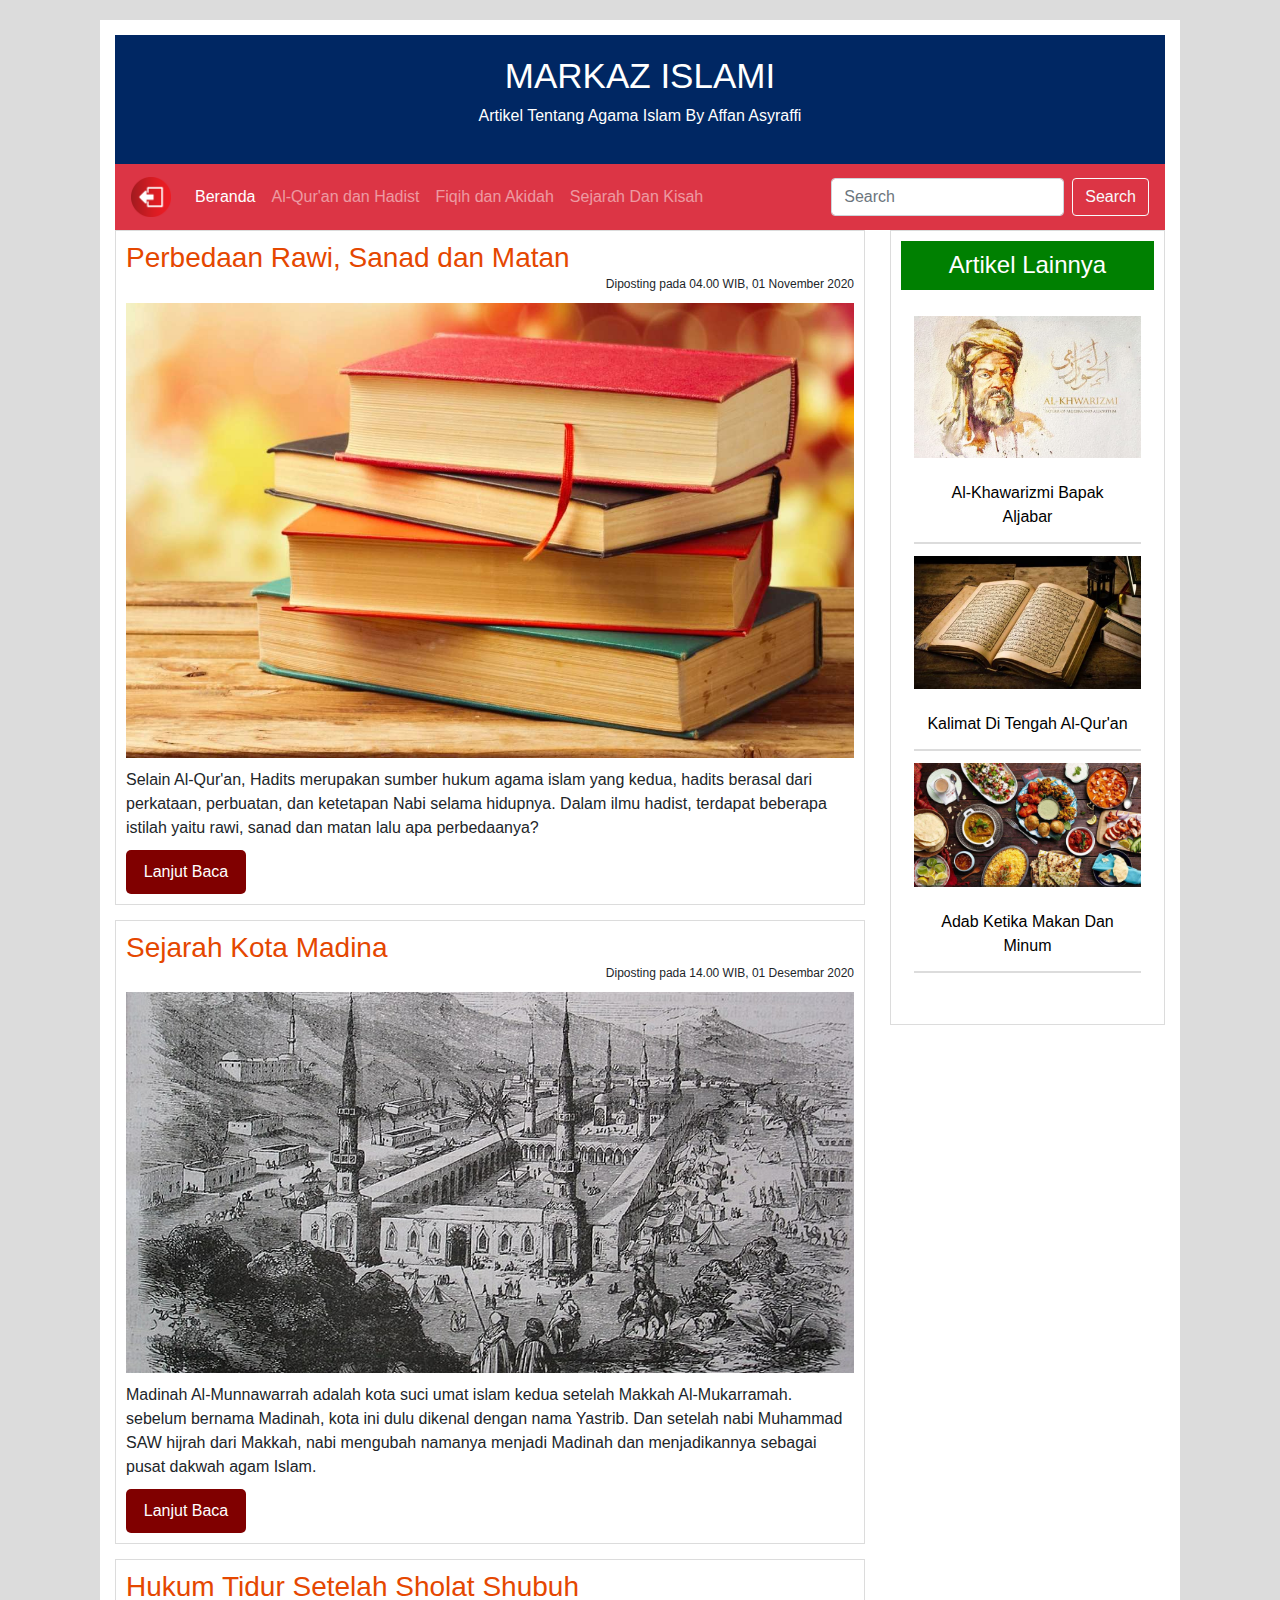
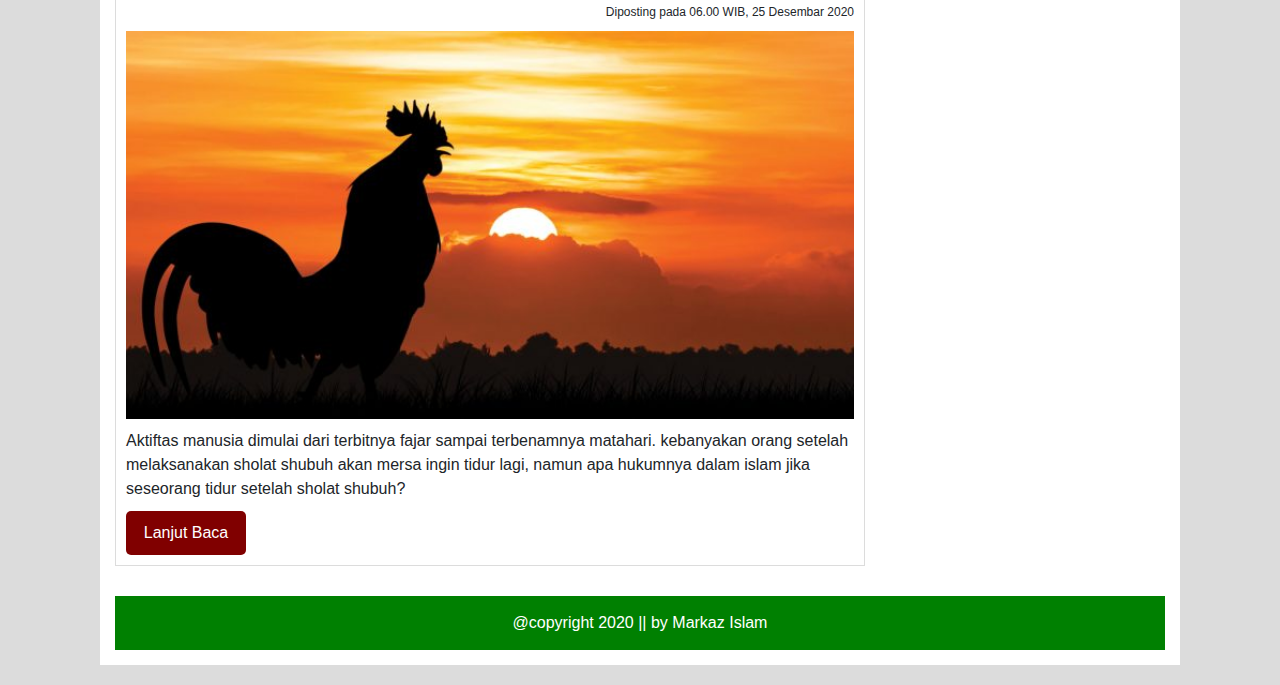
<file: index.html>
<!DOCTYPE html>
<html lang="en">
<head>
  <meta charset="utf-8">
  <meta name="viewport" content="width=device-width, initial-scale=1">
  <link rel="stylesheet" href="https://maxcdn.bootstrapcdn.com/bootstrap/4.5.2/css/bootstrap.min.css">
  <link rel="stylesheet" href="CSS/style.css">
  <script src="https://ajax.googleapis.com/ajax/libs/jquery/3.5.1/jquery.min.js"></script>
  <script src="https://cdnjs.cloudflare.com/ajax/libs/popper.js/1.16.0/umd/popper.min.js"></script>
  <script src="https://maxcdn.bootstrapcdn.com/bootstrap/4.5.2/js/bootstrap.min.js"></script>
    
	<title>Markaz Islami - Affan Asyraffi</title>

</head>
	<div class = "main-page">

		<header>
			<h2>MARKAZ ISLAMI</h2>
			<p>Artikel Tentang Agama Islam By Affan Asyraffi</p>
		</header>	

		<nav class="navbar navbar-expand-sm bg-danger navbar-dark">
  <a class="navbar-brand" href="#">
    <img src="Gambar/logout.png" alt="Logout" style="width:40px;">
	</a>
 
  <div class="collapse navbar-collapse" id="navbarTogglerDemo02">
    <ul class="navbar-nav mr-auto mt-2 mt-lg-0">
      <li class="nav-item active">
        <a class="nav-link" href="index.html">Beranda</a>
      </li>
      <li class="nav-item">
        <a class="nav-link" href="index2.html">Al-Qur'an dan Hadist</a>
      </li>
      <li class="nav-item">
        <a class="nav-link" href="index3.html">Fiqih dan Akidah</a>
      </li>
	  <li class="nav-item">
        <a class="nav-link" href="index4.html">Sejarah Dan Kisah</a>
      </li>
    </ul>
    <form class="form-inline my-2 my-lg-0">
      <input class="form-control mr-sm-2" type="search" placeholder="Search">
      <button class="btn btn-outline-light my-2 my-sm-0" type="submit">Search</button>
    </form>
  </div>
</nav>	
	
        <div class="menu-tengah">
            <div class="kotak">
                <h3>Perbedaan Rawi, Sanad dan Matan</h3>
                <span class="tanggal-posting">
                    Diposting pada 04.00 WIB, 01 November 2020
                </span>
 
                <img src="Gambar/hadist.jpeg" alt="hadist">
 
                <p>
                    Selain Al-Qur'an, Hadits merupakan sumber hukum agama islam yang kedua, hadits berasal dari perkataan, perbuatan, dan ketetapan Nabi selama hidupnya. Dalam ilmu hadist, terdapat beberapa istilah yaitu rawi, sanad dan matan lalu apa perbedaanya? 
                </p>
                <a class="tombol tombol-lengkap" href="artikel6.html">Lanjut Baca</a>
            </div>
			
			<div class="kotak">
                <h3>Sejarah Kota Madina</h3>
                <span class="tanggal-posting">
                    Diposting pada 14.00 WIB, 01 Desembar 2020
                </span>
 
                <img src="Gambar/madinah.jpeg" alt="madinah">
 
                <p>
                    Madinah Al-Munnawarrah adalah kota suci umat islam kedua setelah Makkah Al-Mukarramah. sebelum bernama Madinah, kota ini dulu dikenal dengan nama Yastrib. Dan setelah nabi Muhammad SAW hijrah dari Makkah, nabi mengubah namanya menjadi Madinah dan menjadikannya sebagai pusat dakwah agam Islam. 
                </p>
                <a class="tombol tombol-lengkap" href="artikel2.html">Lanjut Baca</a>
            </div>
			
			<div class="kotak">
                <h3>Hukum Tidur Setelah Sholat Shubuh</h3>
                <span class="tanggal-posting">
                    Diposting pada 06.00 WIB, 25 Desembar 2020
                </span>
 
                <img src="Gambar/subuh.jpeg" alt="subuh">
 
                <p>
                    Aktiftas manusia dimulai dari terbitnya fajar sampai terbenamnya matahari. kebanyakan orang setelah melaksanakan sholat shubuh akan mersa ingin tidur lagi, namun apa hukumnya dalam islam jika seseorang tidur setelah sholat shubuh?
                </p>
                <a class="tombol tombol-lengkap" href="artikel3.html">Lanjut Baca</a>
            </div>
        </div>
 
        <div class="menu-kanan">
 
            <div class="kotak">
                <h4>Artikel Lainnya</h4>
 
                <nav class="menu-artikel">
                    <ul>
						<li><img src="Gambar/aljabar.jpeg" alt="aljabar"><a href="artikel1.html">Al-Khawarizmi Bapak Aljabar</a></li>
                        <li><img src="Gambar/alquran.jpeg" alt="alquran"><a href="artikel5.html">Kalimat Di Tengah Al-Qur'an</a></li>
						<li><img src="Gambar/makanan.jpeg" alt="makanan"><a href="artikel4.html">Adab Ketika Makan Dan Minum</a></li>
                    </ul>
                </nav>
            </div>
        </div>
 
        <footer>
            @copyright 2020 || by Markaz Islam
        </footer>
 
    </div>
 
</body>
</html>
</file>
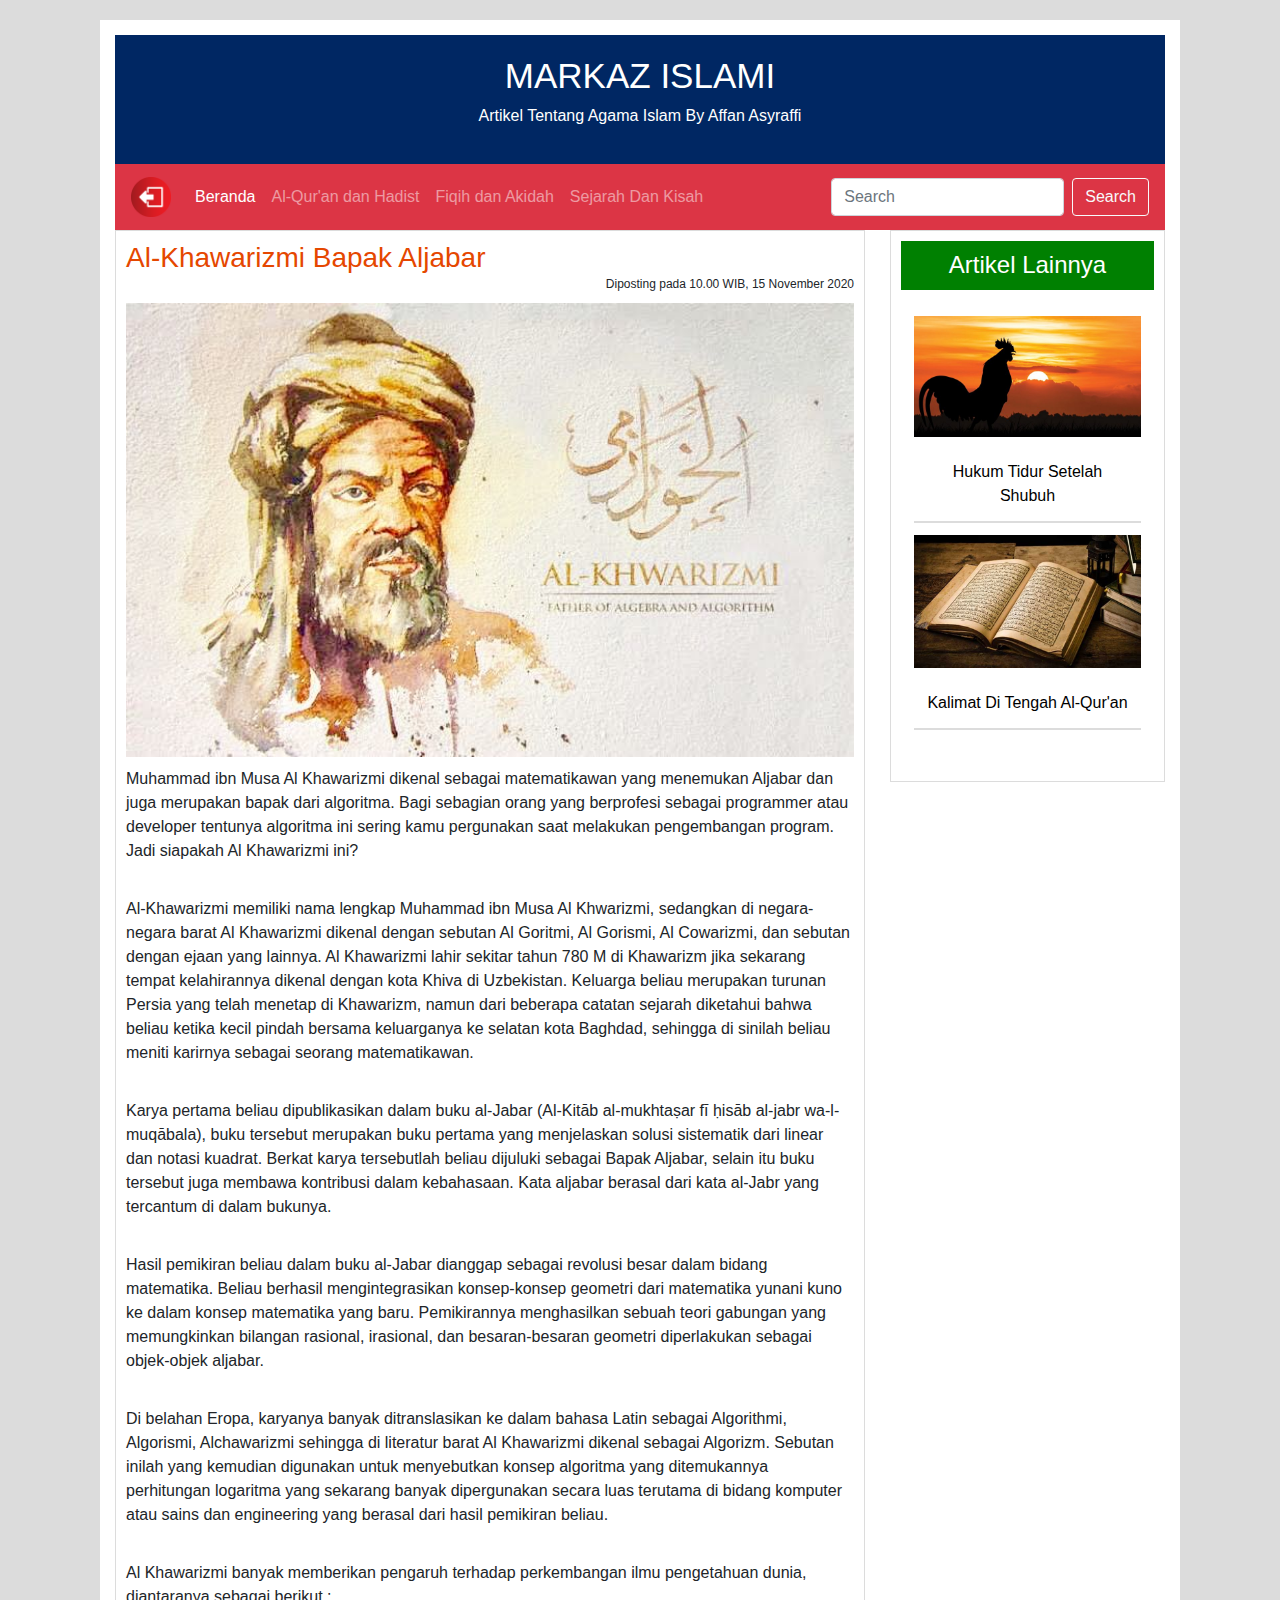
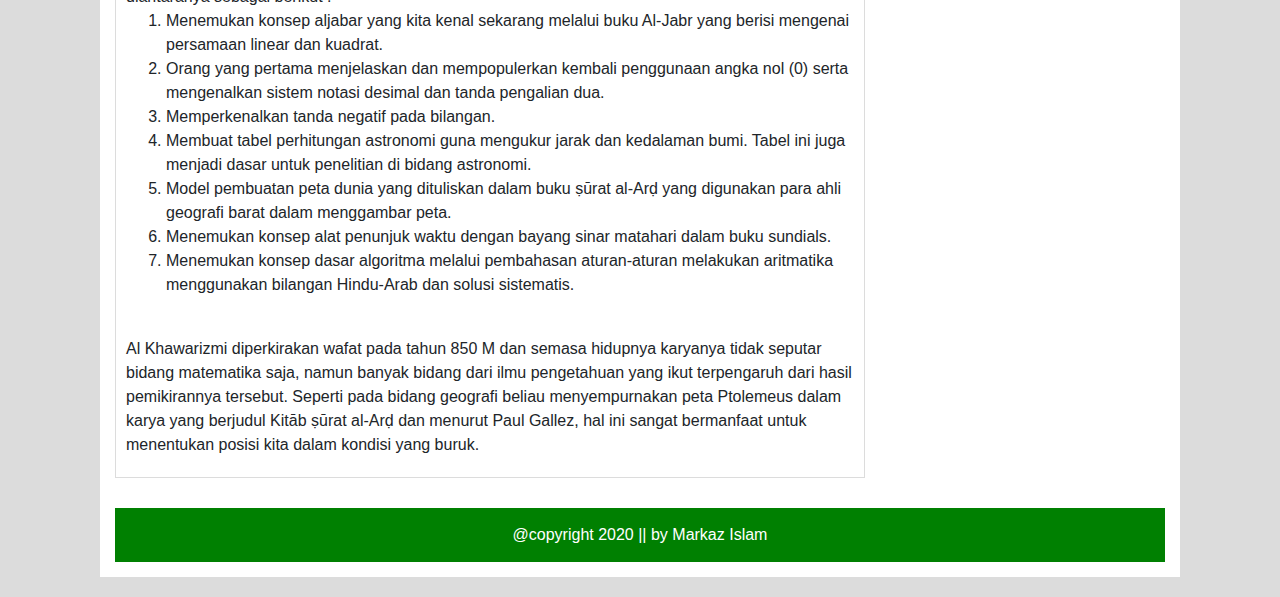
<file: artikel1.html>
<!DOCTYPE html>
<html lang="id">
<head>

	<meta charset="utf-8">
	<meta name="viewport" content="width=device-width, initial-scale=1">
	<link rel="stylesheet" href="https://maxcdn.bootstrapcdn.com/bootstrap/4.5.2/css/bootstrap.min.css">
	<link rel="stylesheet" href="CSS/artikel.css">
	<script src="https://ajax.googleapis.com/ajax/libs/jquery/3.5.1/jquery.min.js"></script>
	<script src="https://cdnjs.cloudflare.com/ajax/libs/popper.js/1.16.0/umd/popper.min.js"></script>
	<script src="https://maxcdn.bootstrapcdn.com/bootstrap/4.5.2/js/bootstrap.min.js"></script>
    
	<title>Mrkaz Islami - Al-Khawarizmi Penemu Konsep Aljabar</title>
</head>
		
	<div class = "main-page">
	
		<header>
			<h2>MARKAZ ISLAMI</h2>
			<p>Artikel Tentang Agama Islam By Affan Asyraffi</p>
		</header>
		
		<nav class="navbar navbar-expand-sm bg-danger navbar-dark">
  <a class="navbar-brand" href="#">
    <img src="Gambar/logout.png" alt="Logout" style="width:40px;">
	</a>
 
  <div class="collapse navbar-collapse" id="navbarTogglerDemo02">
    <ul class="navbar-nav mr-auto mt-2 mt-lg-0">
      <li class="nav-item active">
        <a class="nav-link" href="index.html">Beranda</a>
      </li>
      <li class="nav-item">
        <a class="nav-link" href="index2.html">Al-Qur'an dan Hadist</a>
      </li>
      <li class="nav-item">
        <a class="nav-link" href="index3.html">Fiqih dan Akidah</a>
      </li>
	  <li class="nav-item">
        <a class="nav-link" href="index4.html">Sejarah Dan Kisah</a>
      </li>
    </ul>
    <form class="form-inline my-2 my-lg-0">
      <input class="form-control mr-sm-2" type="search" placeholder="Search">
      <button class="btn btn-outline-light my-2 my-sm-0" type="submit">Search</button>
    </form>
  </div>
</nav>	
		
		<div class = "menu-tengah">
			<div class="kotak">
                <h3>Al-Khawarizmi Bapak Aljabar</h3>
                <span class="tanggal-posting">
                    Diposting pada 10.00 WIB, 15 November 2020
                </span>
 
                <img src="Gambar/aljabar.jpeg" alt="aljabar">
 
                <p>
                    Muhammad ibn Musa Al Khawarizmi dikenal sebagai matematikawan yang menemukan Aljabar dan juga merupakan bapak dari algoritma. Bagi sebagian orang yang berprofesi sebagai programmer atau developer tentunya algoritma ini sering kamu pergunakan saat melakukan pengembangan program. Jadi siapakah Al Khawarizmi ini? 
                </p>
				<br>
				<p>
					Al-Khawarizmi memiliki nama lengkap Muhammad ibn Musa Al Khwarizmi, sedangkan di negara-negara barat Al Khawarizmi dikenal dengan sebutan Al Goritmi, Al Gorismi, Al Cowarizmi, dan sebutan dengan ejaan yang lainnya. 
					Al Khawarizmi lahir sekitar tahun 780 M di Khawarizm jika sekarang tempat kelahirannya dikenal dengan kota Khiva di Uzbekistan. Keluarga beliau merupakan turunan Persia yang telah menetap di Khawarizm, namun dari beberapa catatan sejarah diketahui bahwa beliau ketika kecil pindah bersama keluarganya ke selatan kota Baghdad, sehingga di sinilah beliau meniti karirnya sebagai seorang matematikawan.
				</p>
				<br>
				<p>
					Karya pertama beliau dipublikasikan dalam buku al-Jabar (Al-Kitāb al-mukhtaṣar fī ḥisāb al-jabr wa-l-muqābala), buku tersebut merupakan buku pertama yang menjelaskan solusi sistematik dari linear dan notasi kuadrat. Berkat karya tersebutlah beliau dijuluki sebagai Bapak Aljabar, selain itu buku tersebut juga membawa kontribusi dalam kebahasaan. 
					Kata aljabar berasal dari kata al-Jabr yang tercantum di dalam bukunya.
				</p>
                <br>
				<p>
					Hasil pemikiran beliau dalam buku al-Jabar dianggap sebagai revolusi besar dalam bidang matematika. Beliau berhasil mengintegrasikan konsep-konsep geometri dari matematika yunani kuno ke dalam konsep matematika yang baru. Pemikirannya menghasilkan sebuah teori gabungan yang memungkinkan bilangan rasional, irasional, dan besaran-besaran geometri diperlakukan sebagai objek-objek aljabar.
				</p>
				<br>
				<p>
					Di belahan Eropa, karyanya banyak ditranslasikan ke dalam bahasa Latin sebagai Algorithmi, Algorismi, Alchawarizmi sehingga di literatur barat Al Khawarizmi dikenal sebagai Algorizm. Sebutan inilah yang kemudian digunakan untuk menyebutkan konsep algoritma yang ditemukannya  perhitungan logaritma yang sekarang banyak dipergunakan secara luas terutama di bidang komputer atau sains dan engineering yang berasal dari hasil pemikiran beliau.
				</p>
				<br>
				
					Al Khawarizmi banyak memberikan pengaruh terhadap perkembangan ilmu pengetahuan dunia, diantaranya sebagai berikut :
					<ol>
						<li>Menemukan konsep aljabar yang kita kenal sekarang melalui buku Al-Jabr yang berisi mengenai persamaan linear dan kuadrat.</li>
							<li>Orang yang pertama menjelaskan dan mempopulerkan kembali penggunaan angka nol (0) serta mengenalkan sistem notasi desimal dan tanda pengalian dua.</li>
							<li>Memperkenalkan tanda negatif pada bilangan.	</li>
							<li>Membuat tabel perhitungan astronomi guna mengukur jarak dan kedalaman bumi. Tabel ini juga menjadi dasar untuk penelitian di bidang astronomi.</li>
							<li>Model pembuatan peta dunia yang dituliskan dalam buku ṣūrat al-Arḍ yang digunakan para ahli geografi barat dalam menggambar peta.</li>
							<li>Menemukan konsep alat penunjuk waktu dengan bayang sinar matahari dalam buku sundials.</li>
							<li>Menemukan konsep dasar algoritma melalui pembahasan aturan-aturan melakukan  aritmatika menggunakan bilangan Hindu-Arab dan solusi sistematis.</li>
					</ol>
				
				<br>
				<p>
					Al Khawarizmi diperkirakan wafat pada tahun 850 M dan semasa hidupnya karyanya tidak seputar bidang matematika saja, namun banyak bidang dari ilmu pengetahuan yang ikut terpengaruh dari hasil pemikirannya tersebut. 
					Seperti pada bidang geografi beliau menyempurnakan peta Ptolemeus dalam karya yang berjudul Kitāb ṣūrat al-Arḍ dan menurut Paul Gallez, hal ini sangat bermanfaat untuk menentukan posisi kita dalam kondisi yang buruk.
				</p>
				
            </div>
		</div>
		
		<div class="menu-kanan">
 
            <div class="kotak">
                <h4>Artikel Lainnya</h4>
 
                <nav class="menu-artikel">
                    <ul>
						<li><img src="Gambar/subuh.jpeg" alt="subuh"><a href="artikel3.html">Hukum Tidur Setelah Shubuh</a></li>
						<li><img src="Gambar/alquran.jpeg" alt="alquran"><a href="artikel5.html">Kalimat Di Tengah Al-Qur'an</a></li>
					</ul>
                </nav>
            </div>
        </div>
		
		<footer>
            @copyright 2020 || by Markaz Islam
        </footer>
		
	</div>
	
</html>
</file>
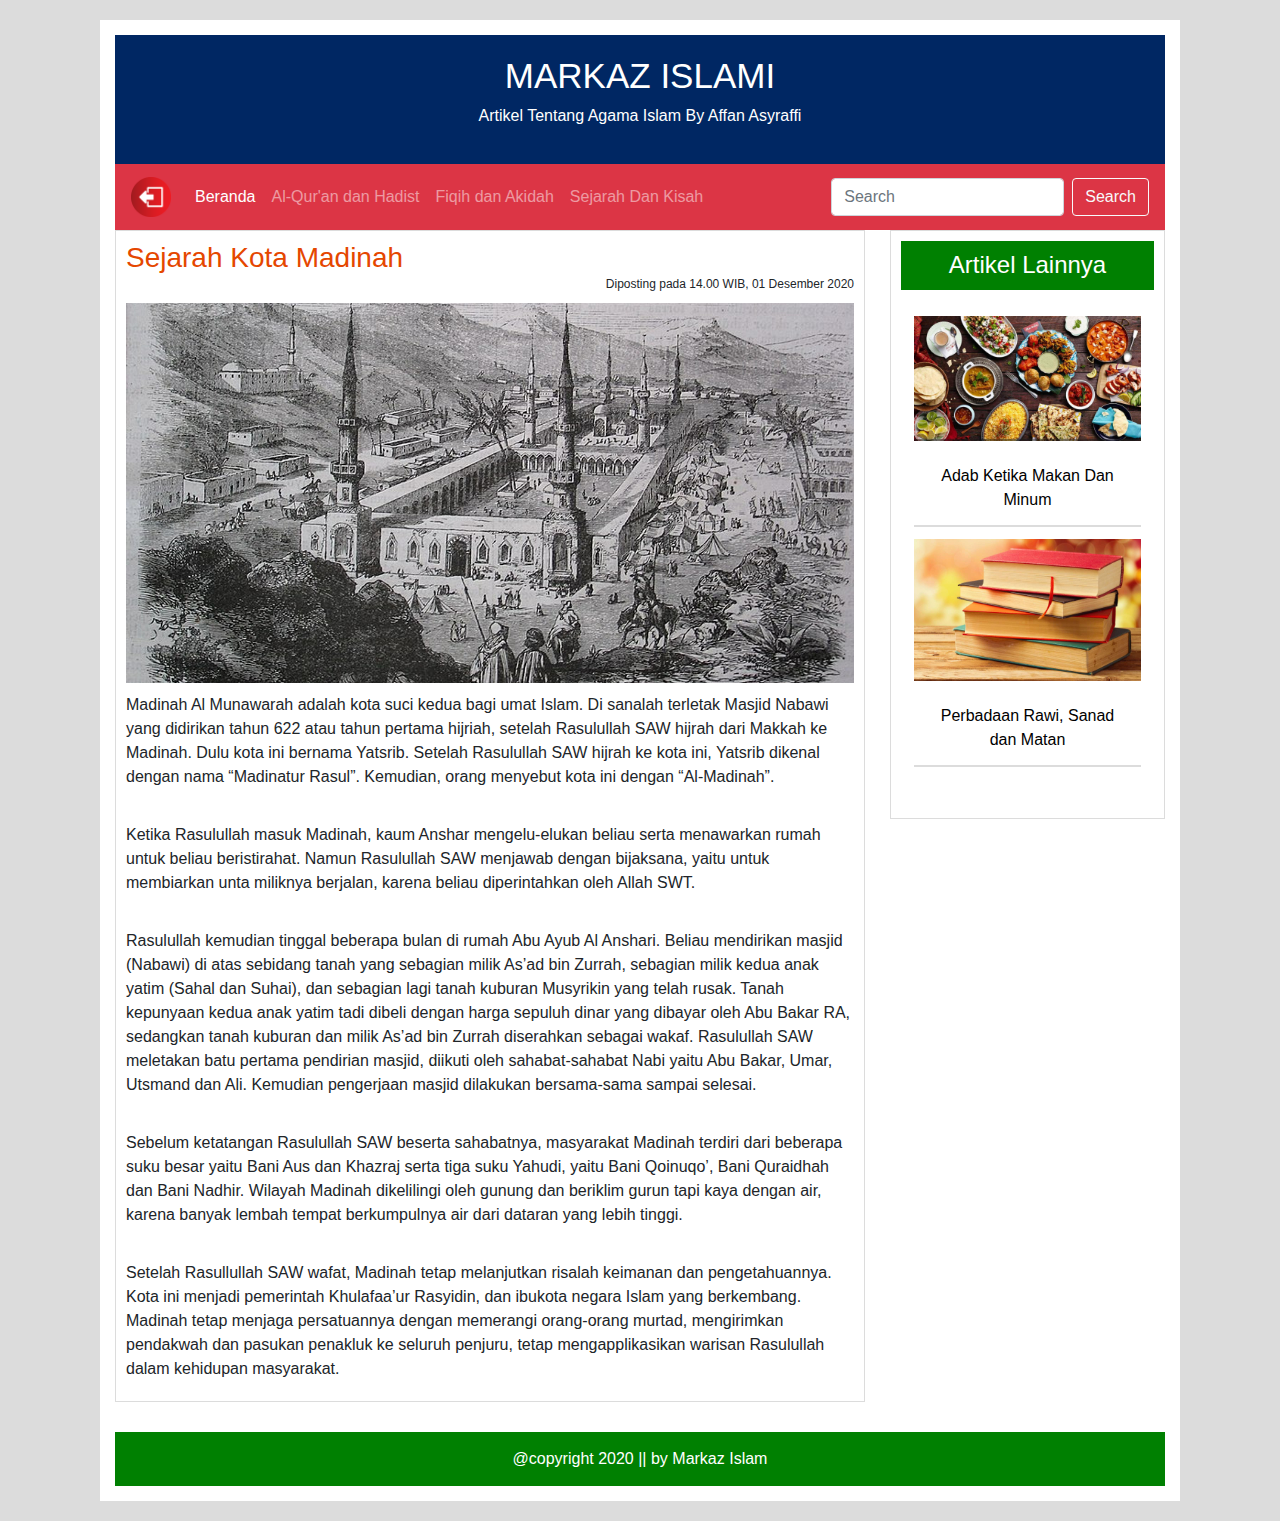
<file: artikel2.html>
<!DOCTYPE html>
<html lang="id">
<head>

	<meta charset="utf-8">
	<meta name="viewport" content="width=device-width, initial-scale=1">
	<link rel="stylesheet" href="https://maxcdn.bootstrapcdn.com/bootstrap/4.5.2/css/bootstrap.min.css">
	<link rel="stylesheet" href="CSS/artikel.css">
	<script src="https://ajax.googleapis.com/ajax/libs/jquery/3.5.1/jquery.min.js"></script>
	<script src="https://cdnjs.cloudflare.com/ajax/libs/popper.js/1.16.0/umd/popper.min.js"></script>
	<script src="https://maxcdn.bootstrapcdn.com/bootstrap/4.5.2/js/bootstrap.min.js"></script>
    
	<title>Markaz Islami - Sejarah Kota Madinah</title>
</head>

	<div class = "main-page">
	
		<header>
			<h2>MARKAZ ISLAMI</h2>
			<p>Artikel Tentang Agama Islam By Affan Asyraffi</p>
		</header>
		
		<nav class="navbar navbar-expand-sm bg-danger navbar-dark">
  <a class="navbar-brand" href="#">
    <img src="Gambar/logout.png" alt="Logout" style="width:40px;">
	</a>
 
  <div class="collapse navbar-collapse" id="navbarTogglerDemo02">
    <ul class="navbar-nav mr-auto mt-2 mt-lg-0">
      <li class="nav-item active">
        <a class="nav-link" href="index.html">Beranda</a>
      </li>
      <li class="nav-item">
        <a class="nav-link" href="index2.html">Al-Qur'an dan Hadist</a>
      </li>
      <li class="nav-item">
        <a class="nav-link" href="index3.html">Fiqih dan Akidah</a>
      </li>
	  <li class="nav-item">
        <a class="nav-link" href="index4.html">Sejarah Dan Kisah</a>
      </li>
    </ul>
    <form class="form-inline my-2 my-lg-0">
      <input class="form-control mr-sm-2" type="search" placeholder="Search">
      <button class="btn btn-outline-light my-2 my-sm-0" type="submit">Search</button>
    </form>
  </div>
</nav>		
		
		<div class = "menu-tengah">
			<div class="kotak">
                <h3>Sejarah Kota Madinah</h3>
                <span class="tanggal-posting">
                    Diposting pada 14.00 WIB, 01 Desember 2020
                </span>
 
                <img src="Gambar/madinah.jpeg" alt="madinah">
 
                <p>
                    Madinah Al Munawarah adalah kota suci kedua bagi umat Islam. Di sanalah terletak Masjid Nabawi yang didirikan tahun 622 atau tahun pertama hijriah, setelah Rasulullah SAW hijrah dari Makkah ke Madinah. Dulu kota ini bernama Yatsrib. Setelah Rasulullah SAW hijrah ke kota ini, Yatsrib dikenal dengan nama “Madinatur Rasul”. Kemudian, orang menyebut kota ini dengan “Al-Madinah”. 
                </p>
				<br>
				<p>
					Ketika Rasulullah masuk Madinah, kaum Anshar mengelu-elukan beliau serta menawarkan rumah untuk beliau beristirahat. Namun Rasulullah SAW menjawab dengan bijaksana, yaitu untuk membiarkan unta miliknya berjalan, karena beliau diperintahkan oleh Allah SWT.
				</p>
				<br>
				<p>
					Rasulullah kemudian tinggal beberapa bulan di rumah Abu Ayub Al Anshari. Beliau mendirikan masjid (Nabawi) di atas sebidang tanah yang sebagian milik As’ad bin Zurrah, sebagian milik kedua anak yatim (Sahal dan Suhai), dan sebagian lagi tanah kuburan Musyrikin yang telah rusak. Tanah kepunyaan kedua anak yatim tadi dibeli dengan harga sepuluh dinar yang dibayar oleh Abu Bakar RA, sedangkan tanah kuburan dan milik As’ad bin Zurrah diserahkan sebagai wakaf. 
					Rasulullah SAW meletakan batu pertama pendirian masjid, diikuti oleh sahabat-sahabat Nabi yaitu Abu Bakar, Umar, Utsmand dan Ali. Kemudian pengerjaan masjid dilakukan bersama-sama sampai selesai.
				</p>
                <br>
				<p>
					Sebelum ketatangan Rasulullah SAW beserta sahabatnya, masyarakat Madinah terdiri dari beberapa suku besar yaitu Bani Aus dan Khazraj serta tiga suku Yahudi, yaitu Bani Qoinuqo’, Bani Quraidhah dan Bani Nadhir. Wilayah Madinah dikelilingi oleh gunung dan beriklim gurun tapi kaya dengan air, karena banyak lembah tempat berkumpulnya air dari dataran yang lebih tinggi.
				</p>
				<br>
				<p>
					Setelah Rasullullah SAW wafat, Madinah tetap melanjutkan risalah keimanan dan pengetahuannya. Kota ini menjadi pemerintah Khulafaa’ur Rasyidin, dan ibukota negara Islam yang berkembang. Madinah tetap menjaga persatuannya dengan memerangi orang-orang murtad, mengirimkan pendakwah dan pasukan penakluk ke seluruh penjuru, tetap mengapplikasikan warisan Rasulullah dalam kehidupan masyarakat.
				</p>
				
            </div>
		</div>
		
		<div class="menu-kanan">
 
            <div class="kotak">
                <h4>Artikel Lainnya</h4>
 
                <nav class="menu-artikel">
                    <ul>
						<li><img src="Gambar/makanan.jpeg" alt="makanan"><a href="artikel4.html">Adab Ketika Makan Dan Minum</a></li>
						<li><img src="Gambar/hadist.jpeg" alt="hadist"><a href="artikel5.html">Perbadaan Rawi, Sanad dan Matan</a></li>
                    </ul>
                </nav>
            </div>
        </div>
		
		<footer>
            @copyright 2020 || by Markaz Islam
        </footer>
		
	</div>
	
</html>
</file>
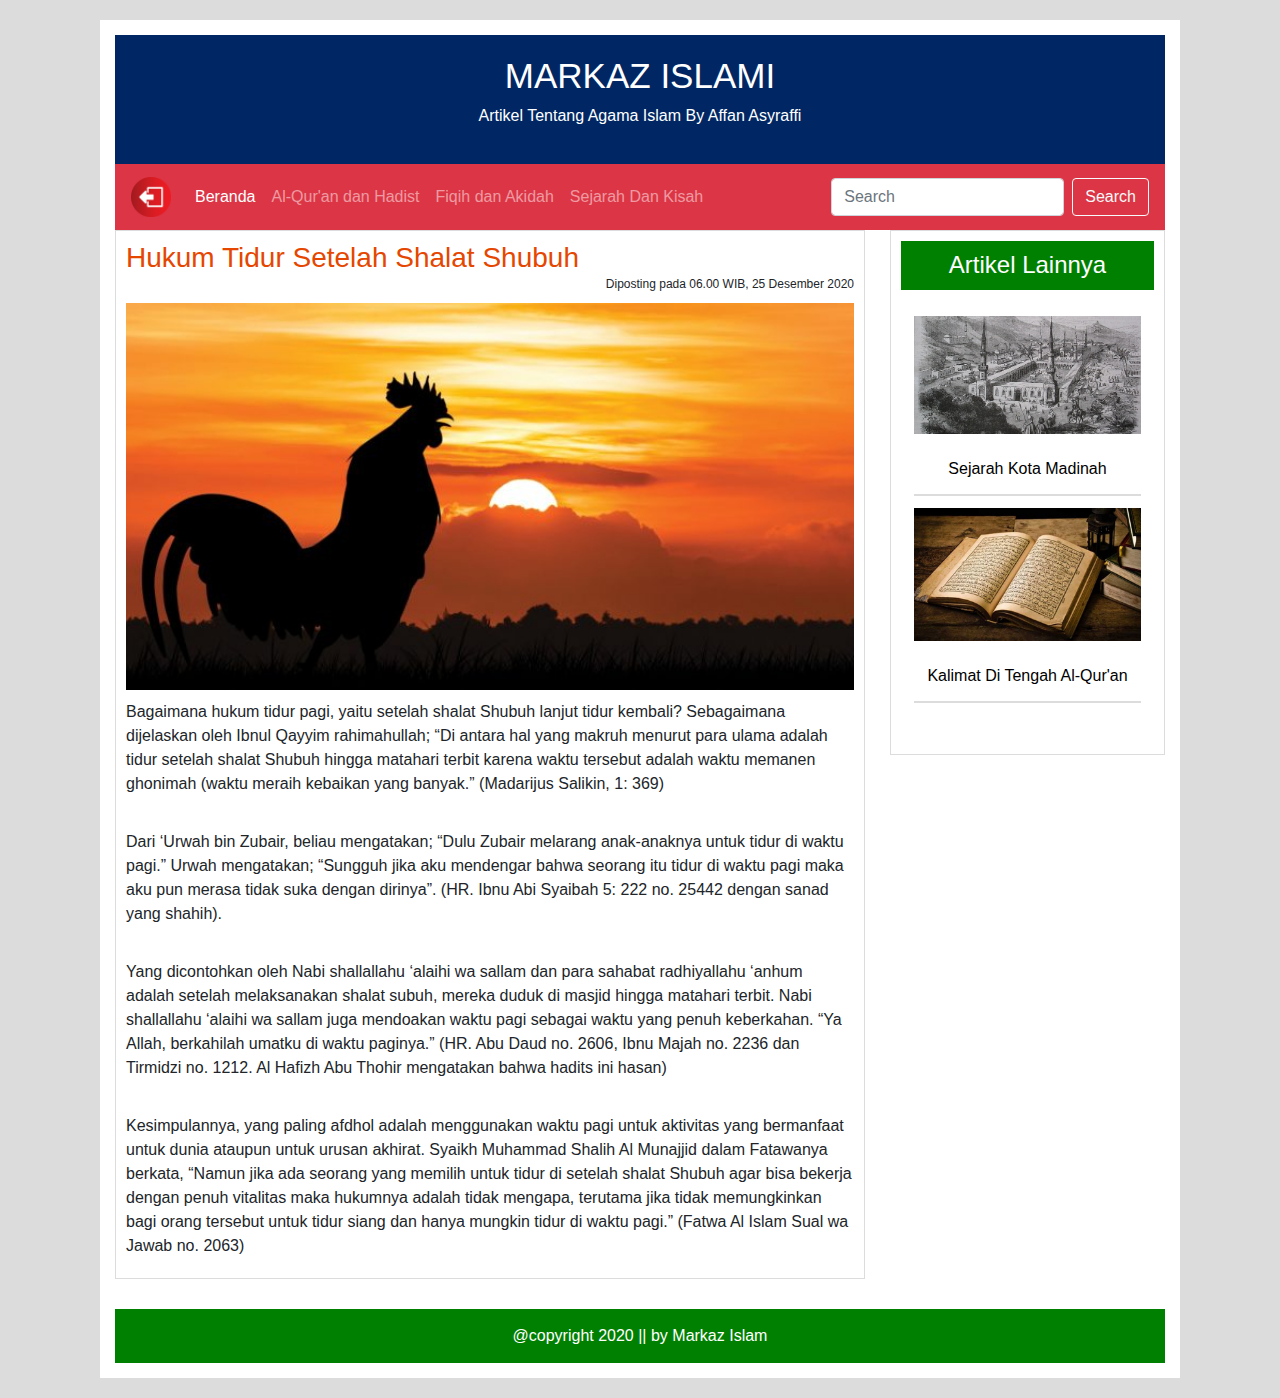
<file: artikel3.html>
<!DOCTYPE html>
<html lang="id">
<head>

	<meta charset="utf-8">
	<meta name="viewport" content="width=device-width, initial-scale=1">
	<link rel="stylesheet" href="https://maxcdn.bootstrapcdn.com/bootstrap/4.5.2/css/bootstrap.min.css">
	<link rel="stylesheet" href="CSS/artikel.css">
	<script src="https://ajax.googleapis.com/ajax/libs/jquery/3.5.1/jquery.min.js"></script>
	<script src="https://cdnjs.cloudflare.com/ajax/libs/popper.js/1.16.0/umd/popper.min.js"></script>
	<script src="https://maxcdn.bootstrapcdn.com/bootstrap/4.5.2/js/bootstrap.min.js"></script>
    
	<title>Markaz Islami - Hukum Tidur Setelah Shalat Shubuh</title>
</head>

	<div class = "main-page">
	
		<header>
			<h2>MARKAZ ISLAMI</h2>
			<p>Artikel Tentang Agama Islam By Affan Asyraffi</p>
		</header>
		
		<nav class="navbar navbar-expand-sm bg-danger navbar-dark">
  <a class="navbar-brand" href="#">
    <img src="Gambar/logout.png" alt="Logout" style="width:40px;">
	</a>
 
  <div class="collapse navbar-collapse" id="navbarTogglerDemo02">
    <ul class="navbar-nav mr-auto mt-2 mt-lg-0">
      <li class="nav-item active">
        <a class="nav-link" href="index.html">Beranda</a>
      </li>
      <li class="nav-item">
        <a class="nav-link" href="index2.html">Al-Qur'an dan Hadist</a>
      </li>
      <li class="nav-item">
        <a class="nav-link" href="index3.html">Fiqih dan Akidah</a>
      </li>
	  <li class="nav-item">
        <a class="nav-link" href="index4.html">Sejarah Dan Kisah</a>
      </li>
    </ul>
    <form class="form-inline my-2 my-lg-0">
      <input class="form-control mr-sm-2" type="search" placeholder="Search">
      <button class="btn btn-outline-light my-2 my-sm-0" type="submit">Search</button>
    </form>
  </div>
</nav>		
		
		<div class = "menu-tengah">
			<div class="kotak">
                <h3>Hukum Tidur Setelah Shalat Shubuh</h3>
                <span class="tanggal-posting">
                    Diposting pada 06.00 WIB, 25 Desember 2020
                </span>
 
                <img src="Gambar/subuh.jpeg" alt="subuh">
				
                <p>
                    Bagaimana hukum tidur pagi, yaitu setelah shalat Shubuh lanjut tidur kembali?
					Sebagaimana dijelaskan oleh Ibnul Qayyim rahimahullah;
					“Di antara hal yang makruh menurut para ulama adalah tidur setelah shalat Shubuh hingga matahari terbit karena waktu tersebut adalah waktu memanen ghonimah (waktu meraih kebaikan yang banyak.” (Madarijus Salikin, 1: 369)

                </p>
				
				<br>
				
				<p>
					Dari ‘Urwah bin Zubair, beliau mengatakan;										
					“Dulu Zubair melarang anak-anaknya untuk tidur di waktu pagi.”
					Urwah mengatakan;					
					“Sungguh jika aku mendengar bahwa seorang itu tidur di waktu pagi maka aku pun merasa tidak suka dengan dirinya”. (HR. Ibnu Abi Syaibah 5: 222 no. 25442 dengan sanad yang shahih).
				</p>
				
				<br>
				
				<p>
					Yang dicontohkan oleh Nabi shallallahu ‘alaihi wa sallam dan para sahabat radhiyallahu ‘anhum adalah setelah melaksanakan shalat subuh, mereka duduk di masjid hingga matahari terbit.
					Nabi shallallahu ‘alaihi wa sallam juga mendoakan waktu pagi sebagai waktu yang penuh keberkahan.
					“Ya Allah, berkahilah umatku di waktu paginya.” (HR. Abu Daud no. 2606, Ibnu Majah no. 2236 dan Tirmidzi no. 1212. Al Hafizh Abu Thohir mengatakan bahwa hadits ini hasan)

				</p>
				
                <br>
				<p>
					Kesimpulannya, yang paling afdhol adalah menggunakan waktu pagi untuk aktivitas yang bermanfaat untuk dunia ataupun untuk urusan akhirat.
					Syaikh Muhammad Shalih Al Munajjid dalam Fatawanya berkata, “Namun jika ada seorang yang memilih untuk tidur di setelah shalat Shubuh agar bisa bekerja dengan penuh vitalitas maka hukumnya adalah tidak mengapa,
					terutama jika tidak memungkinkan bagi orang tersebut untuk tidur siang dan hanya mungkin tidur di waktu pagi.” (Fatwa Al Islam Sual wa Jawab no. 2063)
				</p>
				
            </div>
		</div>
		
		<div class="menu-kanan">
 
            <div class="kotak">
                <h4>Artikel Lainnya</h4>
 
                <nav class="menu-artikel">
                    <ul>
						<li><img src="Gambar/madinah.jpeg" alt="madinah"><a href="artikel2.html">Sejarah Kota Madinah</a></li>
						<li><img src="Gambar/alquran.jpeg" alt="alquran"><a href="artikel5.html">Kalimat Di Tengah Al-Qur'an</a></li>
                    </ul>
                </nav>
            </div>
        </div>
		
		<footer>
            @copyright 2020 || by Markaz Islam
        </footer>
		
	</div>
	
</html>
</file>
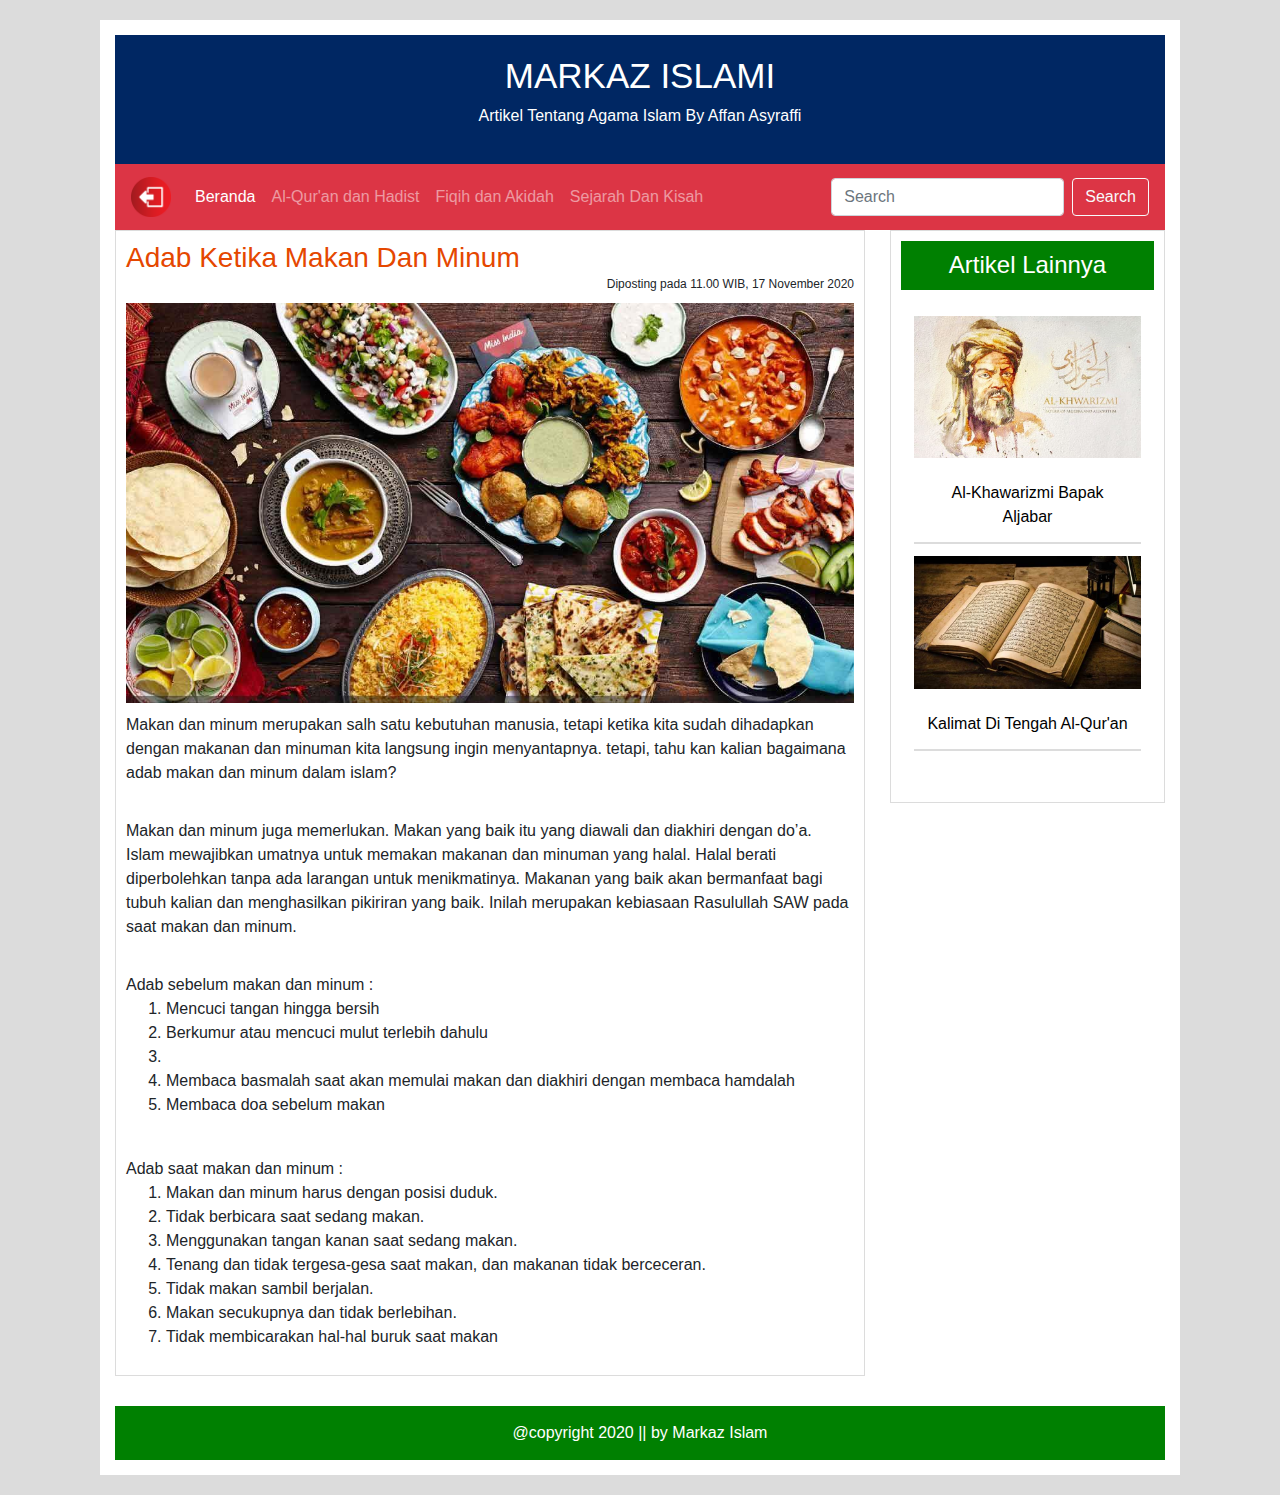
<file: artikel4.html>
<!DOCTYPE html>
<html lang="en">
<head>

	<meta charset="utf-8">
	<meta name="viewport" content="width=device-width, initial-scale=1">
	<link rel="stylesheet" href="https://maxcdn.bootstrapcdn.com/bootstrap/4.5.2/css/bootstrap.min.css">
	<link rel="stylesheet" href="CSS/artikel.css">
	<script src="https://ajax.googleapis.com/ajax/libs/jquery/3.5.1/jquery.min.js"></script>
	<script src="https://cdnjs.cloudflare.com/ajax/libs/popper.js/1.16.0/umd/popper.min.js"></script>
	<script src="https://maxcdn.bootstrapcdn.com/bootstrap/4.5.2/js/bootstrap.min.js"></script>
    
	<title>Markaz Islami - Adab Ketika Makan Dan Minum</title>
</head>

	<div class = "main-page">
	
		<header>
			<h2>MARKAZ ISLAMI</h2>
			<p>Artikel Tentang Agama Islam By Affan Asyraffi</p>
		</header>
		
		<nav class="navbar navbar-expand-sm bg-danger navbar-dark">
  <a class="navbar-brand" href="#">
    <img src="Gambar/logout.png" alt="Logout" style="width:40px;">
	</a>
 
  <div class="collapse navbar-collapse" id="navbarTogglerDemo02">
    <ul class="navbar-nav mr-auto mt-2 mt-lg-0">
      <li class="nav-item active">
        <a class="nav-link" href="index.html">Beranda</a>
      </li>
      <li class="nav-item">
        <a class="nav-link" href="index2.html">Al-Qur'an dan Hadist</a>
      </li>
      <li class="nav-item">
        <a class="nav-link" href="index3.html">Fiqih dan Akidah</a>
      </li>
	  <li class="nav-item">
        <a class="nav-link" href="index4.html">Sejarah Dan Kisah</a>
      </li>
    </ul>
    <form class="form-inline my-2 my-lg-0">
      <input class="form-control mr-sm-2" type="search" placeholder="Search">
      <button class="btn btn-outline-light my-2 my-sm-0" type="submit">Search</button>
    </form>
  </div>
</nav>		
		
		<div class = "menu-tengah">
			<div class="kotak">
                <h3>Adab Ketika Makan Dan Minum</h3>
                <span class="tanggal-posting">
                    Diposting pada 11.00 WIB, 17 November 2020
                </span>
 
                <img src="Gambar/makanan.jpeg" alt="makanan">
 
                <p>
                    Makan dan minum merupakan salh satu kebutuhan manusia, tetapi ketika kita sudah dihadapkan dengan makanan dan minuman kita langsung ingin menyantapnya. tetapi, tahu kan kalian bagaimana adab makan dan minum dalam islam? 
                </p>
				<br>
				<p>
					Makan dan minum juga memerlukan. Makan yang baik itu yang diawali dan diakhiri dengan do’a. Islam mewajibkan umatnya untuk memakan makanan dan minuman yang halal. Halal berati diperbolehkan tanpa ada larangan untuk menikmatinya. 
					Makanan yang baik akan bermanfaat bagi tubuh kalian dan menghasilkan pikiriran yang baik. Inilah merupakan kebiasaan Rasulullah SAW pada saat makan dan minum.
				</p>
				<br>
				
					Adab sebelum makan dan minum : 
					<ol>
						<li>Mencuci tangan hingga bersih</li> 
						<li>Berkumur atau mencuci mulut terlebih dahulu <li>
						<li>Membaca basmalah saat akan memulai makan dan diakhiri dengan membaca hamdalah</li>  
						<li>Membaca doa sebelum makan</li>
					</ol>
				
                <br>
				
					Adab saat makan dan minum : 
					<ol>
						<li>Makan dan minum harus dengan posisi duduk.</li>
						<li>Tidak berbicara saat sedang makan.</li>
						<li>Menggunakan tangan kanan saat sedang makan.</li>
						<li>Tenang dan tidak tergesa-gesa saat makan, dan makanan tidak berceceran.</li> 
						<li>Tidak makan sambil berjalan.</li>
						<li>Makan secukupnya dan tidak berlebihan.</li>
						<li>Tidak membicarakan hal-hal buruk saat makan</li>
					</ol>
				
				
            </div>
		</div>
		
		<div class="menu-kanan">
 
            <div class="kotak">
                <h4>Artikel Lainnya</h4>
 
                <nav class="menu-artikel">
                    <ul>
						<li><img src="Gambar/aljabar.jpeg" alt="aljabar"><a href="artikel1.html">Al-Khawarizmi Bapak Aljabar</a></li>
						<li><img src="Gambar/alquran.jpeg" alt="alquran"><a href="artikel5.html">Kalimat Di Tengah Al-Qur'an</a></li>
                    </ul>
                </nav>
            </div>
        </div>
		
		<footer>
            @copyright 2020 || by Markaz Islam
        </footer>
		
	</div>
</html>
</file>
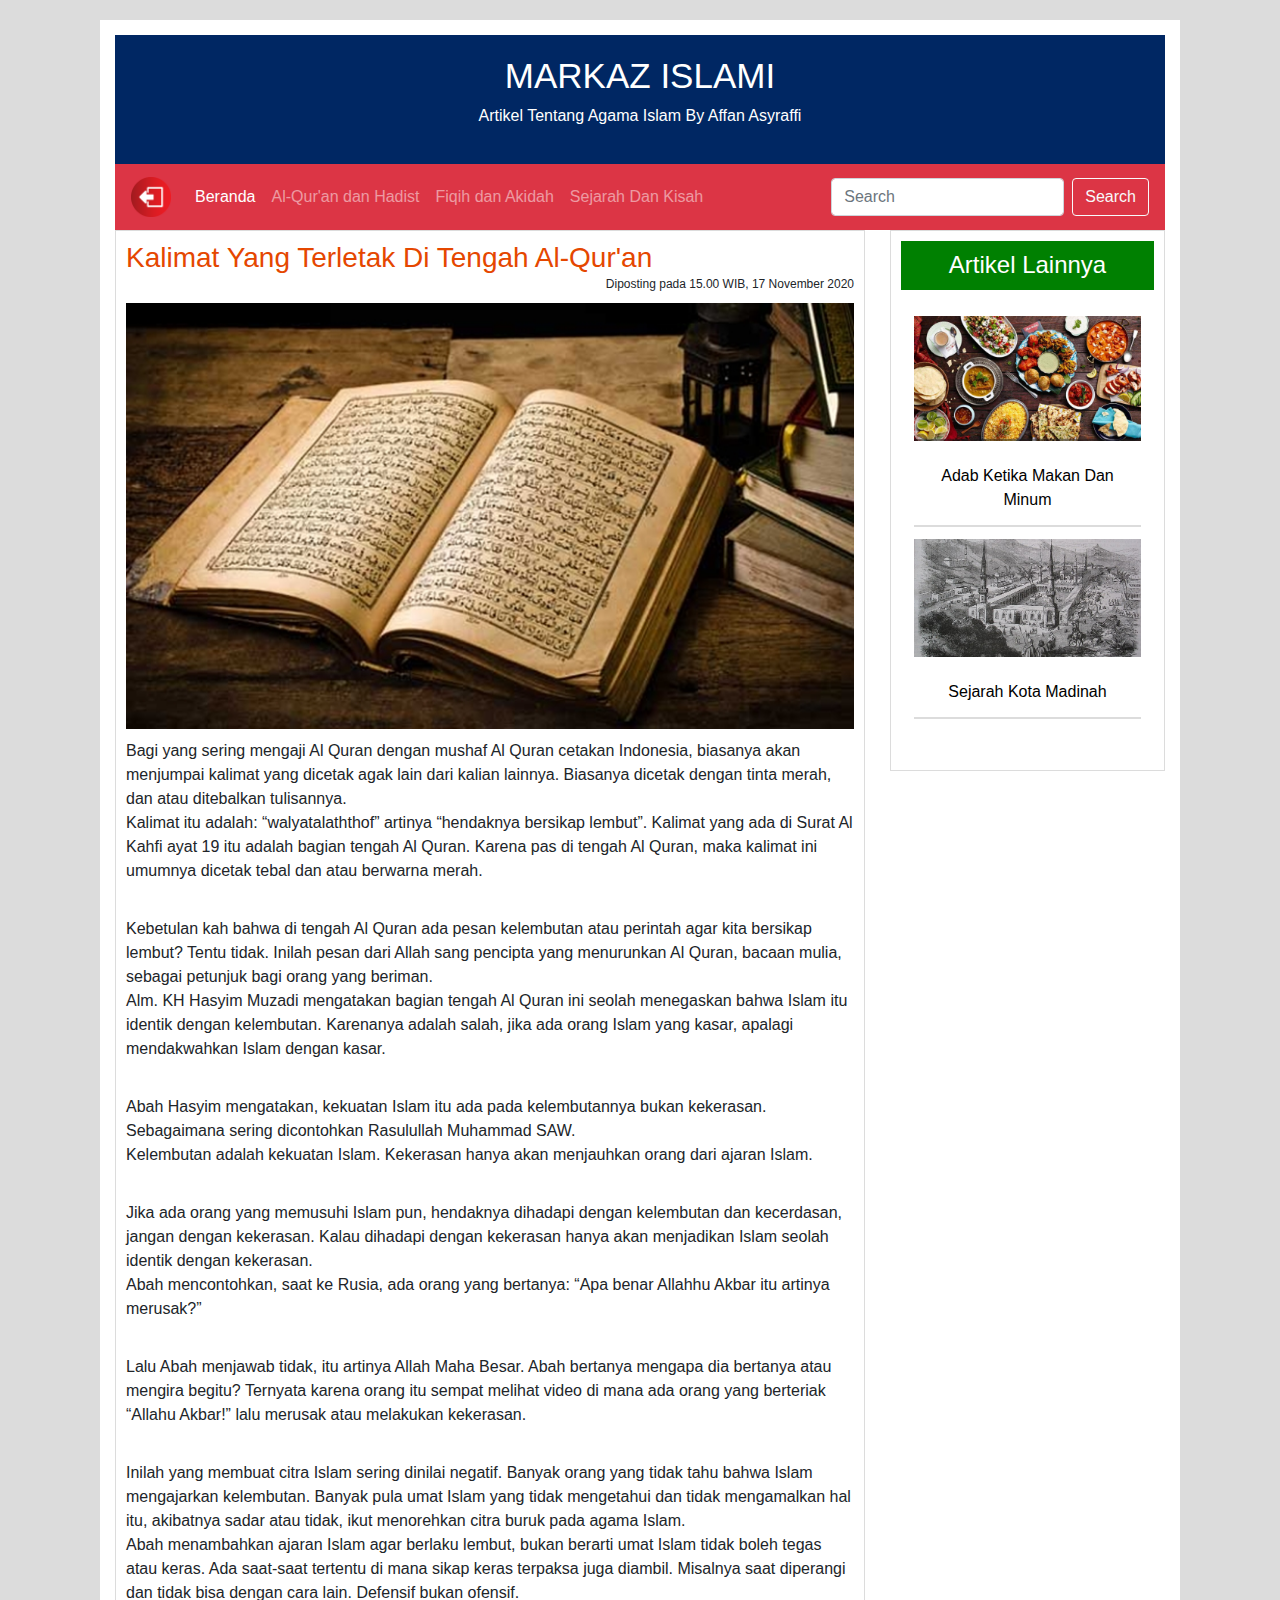
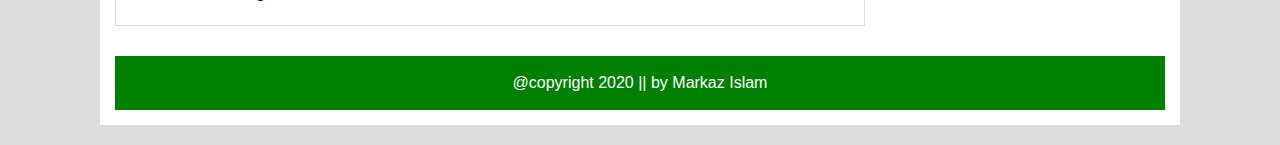
<file: artikel5.html>
<!DOCTYPE html>
<html lang="id">
<head>

	<meta charset="utf-8">
	<meta name="viewport" content="width=device-width, initial-scale=1">
	<link rel="stylesheet" href="https://maxcdn.bootstrapcdn.com/bootstrap/4.5.2/css/bootstrap.min.css">
	<link rel="stylesheet" href="CSS/artikel.css">
	<script src="https://ajax.googleapis.com/ajax/libs/jquery/3.5.1/jquery.min.js"></script>
	<script src="https://cdnjs.cloudflare.com/ajax/libs/popper.js/1.16.0/umd/popper.min.js"></script>
	<script src="https://maxcdn.bootstrapcdn.com/bootstrap/4.5.2/js/bootstrap.min.js"></script>
    
	<title>Mrkaz Islami - Kalimat Yang Terletak Di Tengah Al-Qur'an</title>
</head>

	<div class = "main-page">
	
		<header>
			<h2>MARKAZ ISLAMI</h2>
			<p>Artikel Tentang Agama Islam By Affan Asyraffi</p>
		</header>
		
		<nav class="navbar navbar-expand-sm bg-danger navbar-dark">
  <a class="navbar-brand" href="#">
    <img src="Gambar/logout.png" alt="Logout" style="width:40px;">
	</a>
 
  <div class="collapse navbar-collapse" id="navbarTogglerDemo02">
    <ul class="navbar-nav mr-auto mt-2 mt-lg-0">
      <li class="nav-item active">
        <a class="nav-link" href="index.html">Beranda</a>
      </li>
      <li class="nav-item">
        <a class="nav-link" href="index2.html">Al-Qur'an dan Hadist</a>
      </li>
      <li class="nav-item">
        <a class="nav-link" href="index3.html">Fiqih dan Akidah</a>
      </li>
	  <li class="nav-item">
        <a class="nav-link" href="index4.html">Sejarah Dan Kisah</a>
      </li>
    </ul>
    <form class="form-inline my-2 my-lg-0">
      <input class="form-control mr-sm-2" type="search" placeholder="Search">
      <button class="btn btn-outline-light my-2 my-sm-0" type="submit">Search</button>
    </form>
  </div>
</nav>		
		
		<div class = "menu-tengah">
			<div class="kotak">
                <h3>Kalimat Yang Terletak Di Tengah Al-Qur'an</h3>
                <span class="tanggal-posting">
                    Diposting pada 15.00 WIB, 17 November 2020
                </span>
 
                <img src="Gambar/alquran.jpeg" alt="alquran">
 
                <p>
                    Bagi yang sering mengaji Al Quran dengan mushaf Al Quran cetakan Indonesia, biasanya akan menjumpai kalimat yang dicetak agak lain dari kalian lainnya. Biasanya dicetak dengan tinta merah, dan atau ditebalkan tulisannya.
					<br>
					Kalimat itu adalah: “walyatalaththof” artinya “hendaknya bersikap lembut”. Kalimat yang ada di Surat Al Kahfi ayat 19 itu adalah bagian tengah Al Quran. Karena pas di tengah Al Quran, maka kalimat ini umumnya dicetak tebal dan atau berwarna merah.
                </p>
				<br>
				<p>
					Kebetulan kah bahwa di tengah Al Quran ada pesan kelembutan atau perintah agar kita bersikap lembut? Tentu tidak. Inilah pesan dari Allah sang pencipta yang menurunkan Al Quran, bacaan mulia, sebagai petunjuk bagi orang yang beriman.
					<br>
					Alm. KH Hasyim Muzadi mengatakan bagian tengah Al Quran ini seolah menegaskan bahwa Islam itu identik dengan kelembutan. Karenanya adalah salah, jika ada orang Islam yang kasar, apalagi mendakwahkan Islam dengan kasar.
				</p>
				<br>
				<p>
					Abah Hasyim mengatakan, kekuatan Islam itu ada pada kelembutannya bukan kekerasan. Sebagaimana sering dicontohkan Rasulullah Muhammad SAW.
					<br>
					Kelembutan adalah kekuatan Islam. Kekerasan hanya akan menjauhkan orang dari ajaran Islam.
				</p>
                <br>
				<p>
					Jika ada orang yang memusuhi Islam pun, hendaknya dihadapi dengan kelembutan dan kecerdasan, jangan dengan kekerasan. Kalau dihadapi dengan kekerasan hanya akan menjadikan Islam seolah identik dengan kekerasan.
					<br>
					Abah mencontohkan, saat ke Rusia, ada orang yang bertanya: “Apa benar Allahhu Akbar itu artinya merusak?”
				</p>
				<br>
				<p>
					Lalu Abah menjawab tidak, itu artinya Allah Maha Besar. Abah bertanya mengapa dia bertanya atau mengira begitu? Ternyata karena orang itu sempat melihat video di mana ada orang yang berteriak “Allahu Akbar!” lalu merusak atau melakukan kekerasan.
				</p>
				<br>
				<p>
					Inilah yang membuat citra Islam sering dinilai negatif. Banyak orang yang tidak tahu bahwa Islam mengajarkan kelembutan. Banyak pula umat Islam yang tidak mengetahui dan tidak mengamalkan hal itu, akibatnya sadar atau tidak, ikut menorehkan citra buruk pada agama Islam.
					<br>
					Abah menambahkan ajaran Islam agar berlaku lembut, bukan berarti umat Islam tidak boleh tegas atau keras. Ada saat-saat tertentu di mana sikap keras terpaksa juga diambil. Misalnya saat diperangi dan tidak bisa dengan cara lain. Defensif bukan ofensif.
				</p>
				
            </div>
		</div>
		
		<div class="menu-kanan">
 
            <div class="kotak">
                <h4>Artikel Lainnya</h4>
 
                <nav class="menu-artikel">
                    <ul>
						<li><img src="Gambar/makanan.jpeg" alt="makanan"><a href="artikel4.html">Adab Ketika Makan Dan Minum</a></li>
						<li><img src="Gambar/madinah.jpeg" alt="madinah"><a href="artikel2.html">Sejarah Kota Madinah</a></li>
                    </ul>
                </nav>
            </div>
        </div>
		
		<footer>
            @copyright 2020 || by Markaz Islam
        </footer>
		
	</div>

</html>
</file>
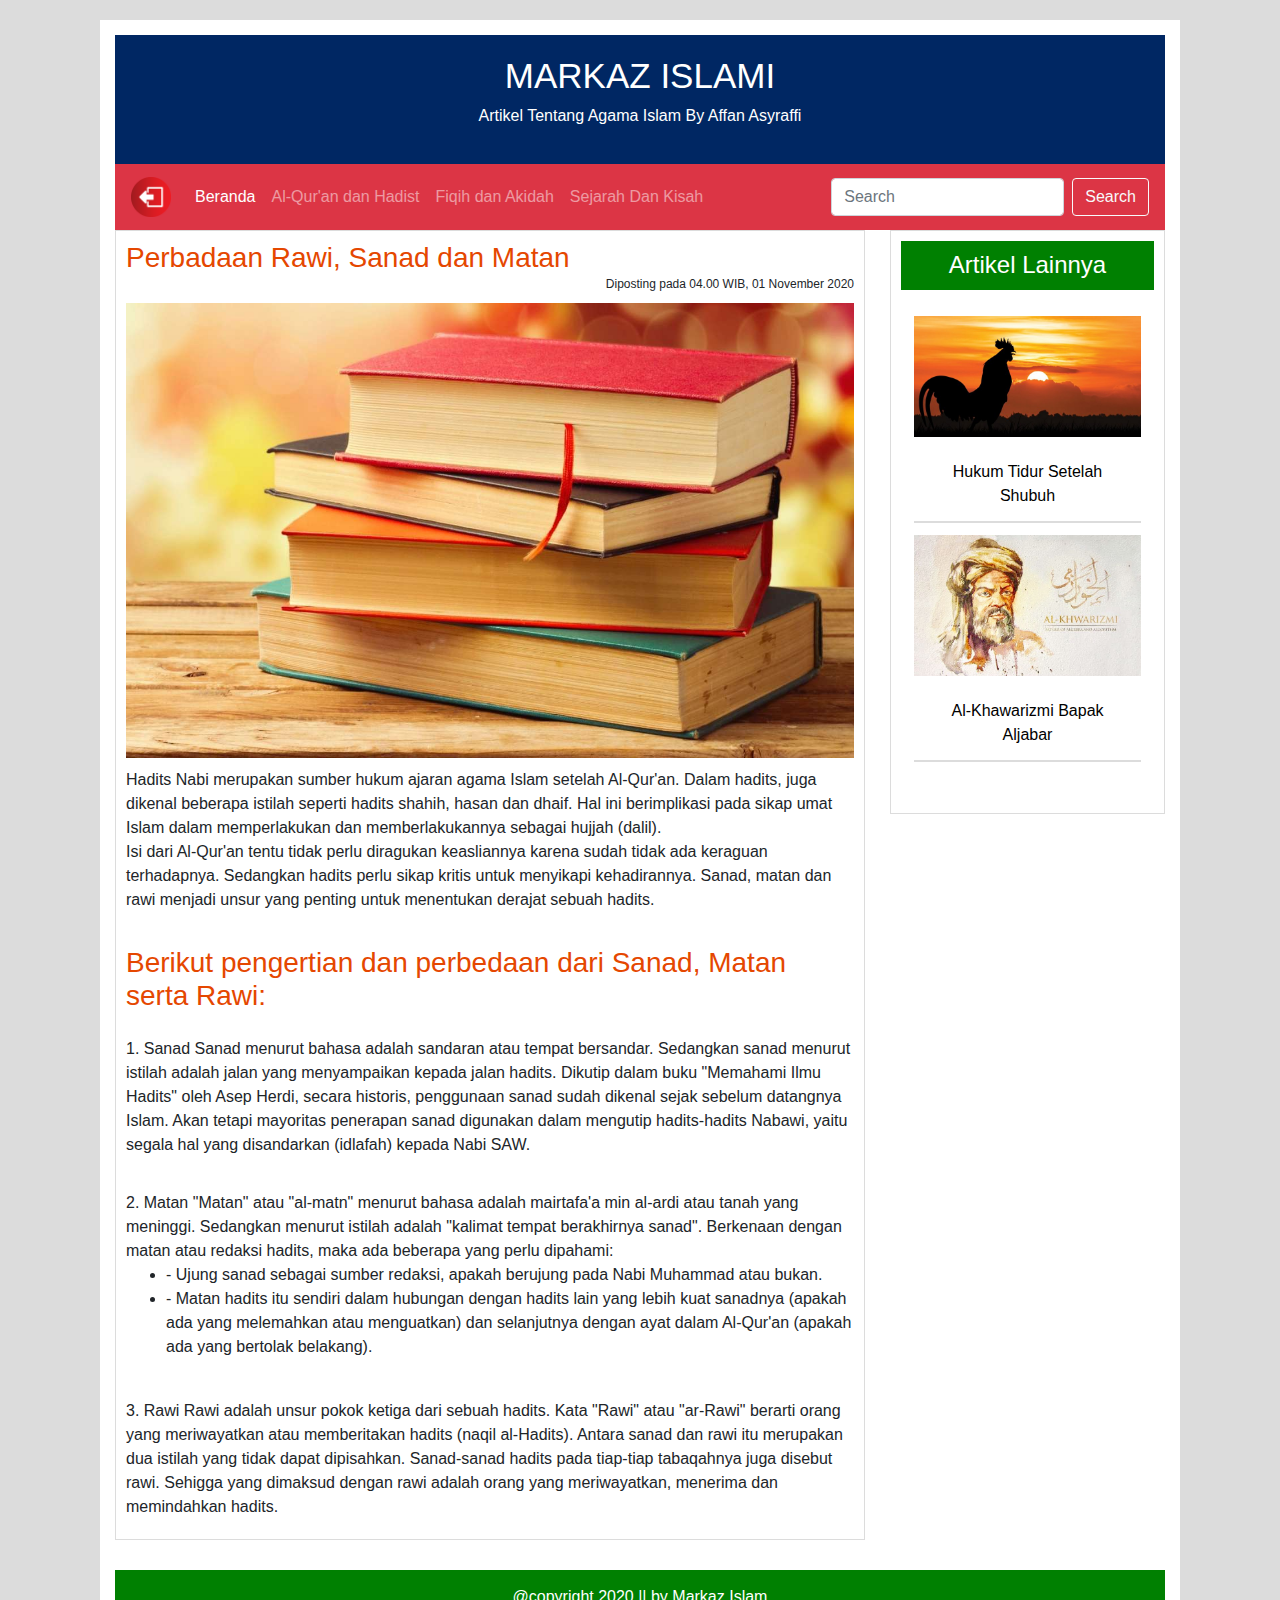
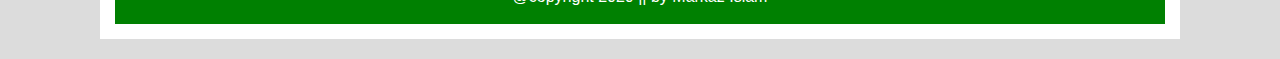
<file: artikel6.html>
<!DOCTYPE html>
<html lang="id">
<head>

	<meta charset="utf-8">
	<meta name="viewport" content="width=device-width, initial-scale=1">
	<link rel="stylesheet" href="https://maxcdn.bootstrapcdn.com/bootstrap/4.5.2/css/bootstrap.min.css">
	<link rel="stylesheet" href="CSS/artikel.css">
	<script src="https://ajax.googleapis.com/ajax/libs/jquery/3.5.1/jquery.min.js"></script>
	<script src="https://cdnjs.cloudflare.com/ajax/libs/popper.js/1.16.0/umd/popper.min.js"></script>
	<script src="https://maxcdn.bootstrapcdn.com/bootstrap/4.5.2/js/bootstrap.min.js"></script>
    
	<title>Mrkaz Islami - Perbadaan Rawi, Sanad dan Matan</title>
</head>

	<div class = "main-page">
	
		<header>
			<h2>MARKAZ ISLAMI</h2>
			<p>Artikel Tentang Agama Islam By Affan Asyraffi</p>
		</header>
		
		<nav class="navbar navbar-expand-sm bg-danger navbar-dark">
  <a class="navbar-brand" href="#">
    <img src="Gambar/logout.png" alt="Logout" style="width:40px;">
	</a>
 
  <div class="collapse navbar-collapse" id="navbarTogglerDemo02">
    <ul class="navbar-nav mr-auto mt-2 mt-lg-0">
      <li class="nav-item active">
        <a class="nav-link" href="index.html">Beranda</a>
      </li>
      <li class="nav-item">
        <a class="nav-link" href="index2.html">Al-Qur'an dan Hadist</a>
      </li>
      <li class="nav-item">
        <a class="nav-link" href="index3.html">Fiqih dan Akidah</a>
      </li>
	  <li class="nav-item">
        <a class="nav-link" href="index4.html">Sejarah Dan Kisah</a>
      </li>
    </ul>
    <form class="form-inline my-2 my-lg-0">
      <input class="form-control mr-sm-2" type="search" placeholder="Search">
      <button class="btn btn-outline-light my-2 my-sm-0" type="submit">Search</button>
    </form>
  </div>
</nav>		
		
		<div class = "menu-tengah">
			<div class="kotak">
                <h3>Perbadaan Rawi, Sanad dan Matan</h3>
                <span class="tanggal-posting">
                    Diposting pada 04.00 WIB, 01 November 2020
                </span>
 
                <img src="Gambar/hadist.jpeg" alt="hadist">
 
                <p>
                    Hadits Nabi merupakan sumber hukum ajaran agama Islam setelah Al-Qur'an. Dalam hadits, juga dikenal beberapa istilah seperti hadits shahih, hasan dan dhaif. Hal ini berimplikasi pada sikap umat Islam dalam memperlakukan dan memberlakukannya sebagai hujjah (dalil).
					<br>
					Isi dari Al-Qur'an tentu tidak perlu diragukan keasliannya karena sudah tidak ada keraguan terhadapnya. Sedangkan hadits perlu sikap kritis untuk menyikapi kehadirannya. Sanad, matan dan rawi menjadi unsur yang penting untuk menentukan derajat sebuah hadits.
                </p>
				<br>
				<h3>Berikut pengertian dan perbedaan dari Sanad, Matan serta Rawi:</h3>
				<br>
				<p>
					1. Sanad
					
					Sanad menurut bahasa adalah sandaran atau tempat bersandar. Sedangkan sanad menurut istilah adalah jalan yang menyampaikan kepada jalan hadits. Dikutip dalam buku "Memahami Ilmu Hadits" oleh Asep Herdi, secara historis, penggunaan sanad sudah dikenal sejak sebelum datangnya Islam. 
					Akan tetapi mayoritas penerapan sanad digunakan dalam mengutip hadits-hadits Nabawi, yaitu segala hal yang disandarkan (idlafah) kepada Nabi SAW.
				</p>
				<br>
				
					2. Matan
				"Matan" atau "al-matn" menurut bahasa adalah mairtafa'a min al-ardi atau tanah yang meninggi. Sedangkan menurut istilah adalah "kalimat tempat berakhirnya sanad".
				Berkenaan dengan matan atau redaksi hadits, maka ada beberapa yang perlu dipahami:
				<ul>
					<li>- Ujung sanad sebagai sumber redaksi, apakah berujung pada Nabi Muhammad atau bukan.</li>
					<li>- Matan hadits itu sendiri dalam hubungan dengan hadits lain yang lebih kuat sanadnya (apakah ada yang melemahkan atau menguatkan) dan selanjutnya dengan ayat dalam Al-Qur'an (apakah ada yang bertolak belakang).</li>
				</ul>
				
                <br>
				<p>
				3. Rawi
				Rawi adalah unsur pokok ketiga dari sebuah hadits. Kata "Rawi" atau "ar-Rawi" berarti orang yang meriwayatkan atau memberitakan hadits (naqil al-Hadits). Antara sanad dan rawi itu merupakan dua istilah yang tidak dapat dipisahkan.
				Sanad-sanad hadits pada tiap-tiap tabaqahnya juga disebut rawi. Sehigga yang dimaksud dengan rawi adalah orang yang meriwayatkan, menerima dan memindahkan hadits.
				</p>
				
            </div>
		</div>
		
		<div class="menu-kanan">
 
            <div class="kotak">
                <h4>Artikel Lainnya</h4>
 
                <nav class="menu-artikel">
                    <ul>
						<li><img src="Gambar/subuh.jpeg" alt="subuh"><a href="artikel3.html">Hukum Tidur Setelah Shubuh</a></li>
						<li><img src="Gambar/aljabar.jpeg" alt="aljabar"><a href="artikel1.html">Al-Khawarizmi Bapak Aljabar</a></li>
                    </ul>
                </nav>
            </div>
        </div>
		
		<footer>
            @copyright 2020 || by Markaz Islam
        </footer>
		
	</div>

</html>
</file>
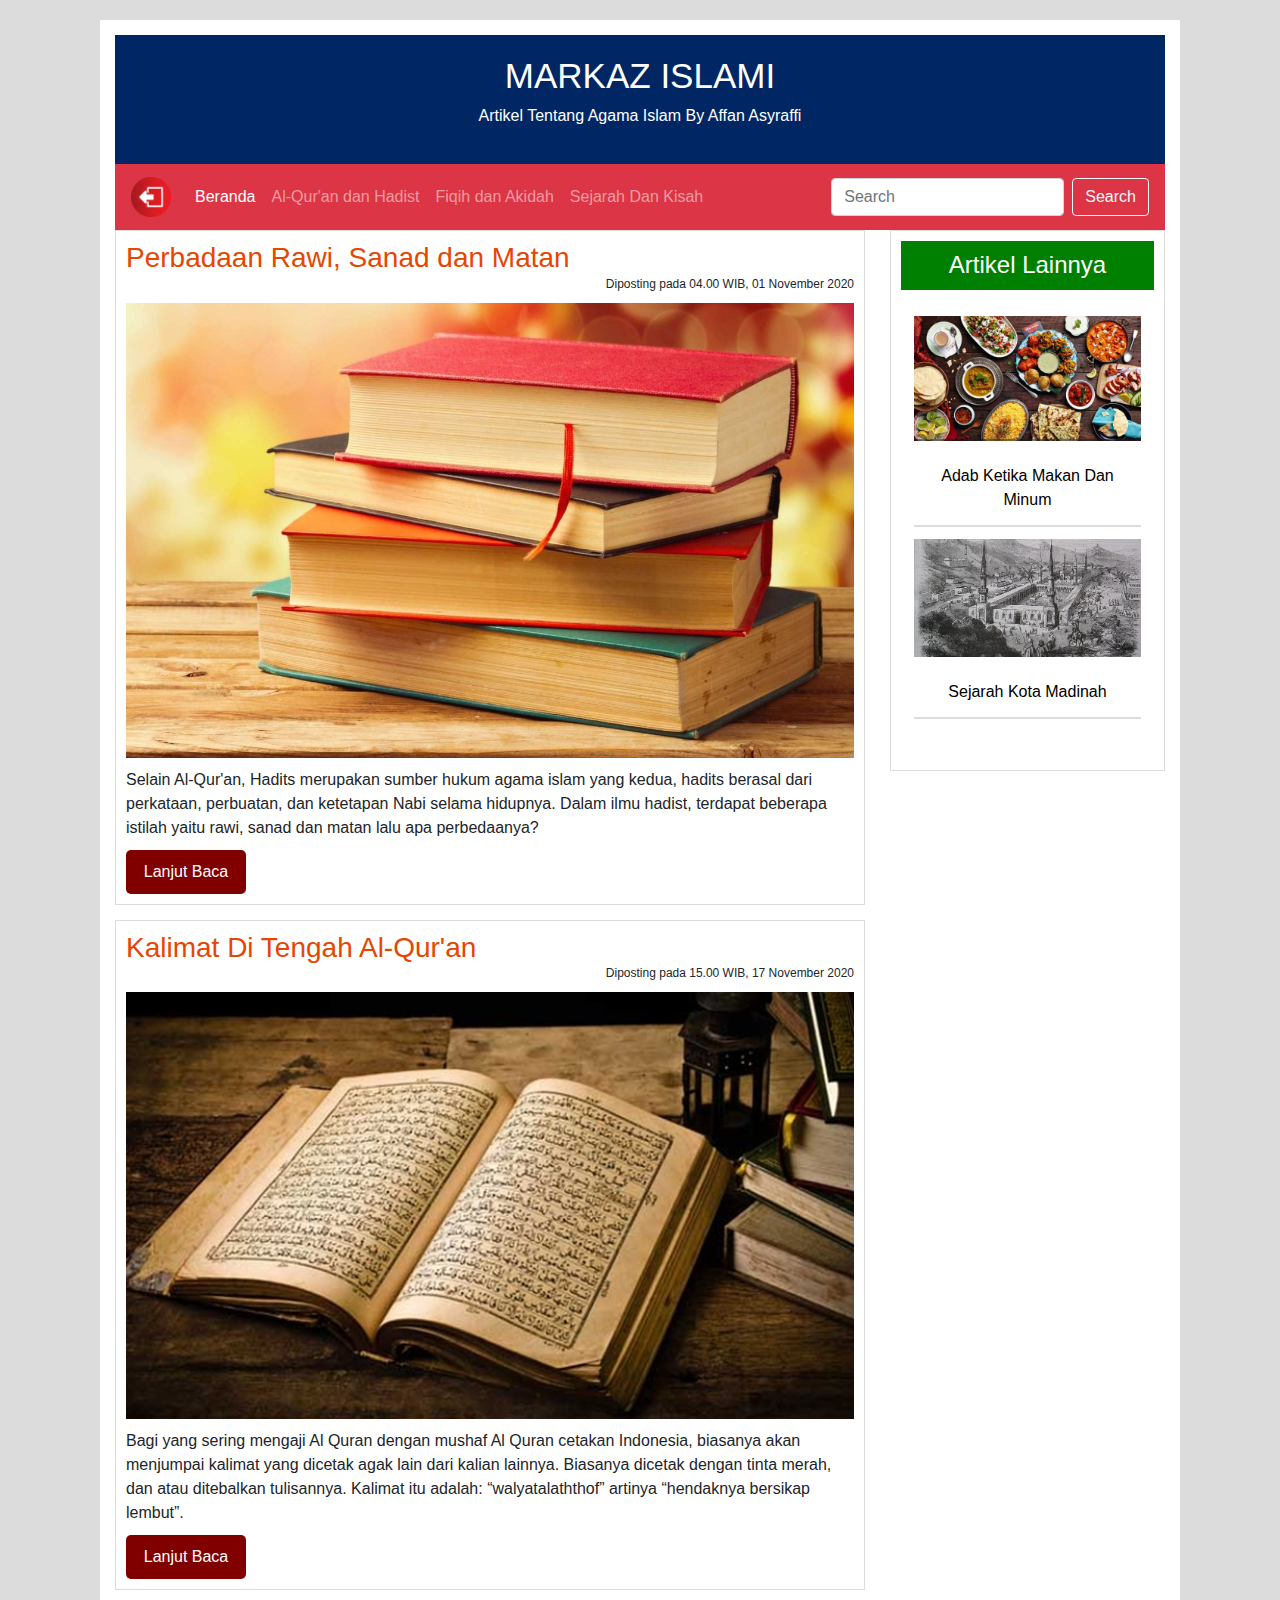
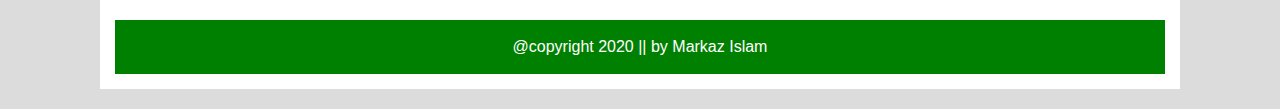
<file: index2.html>
<!DOCTYPE html>
<html lang="en">
<head>
  <meta charset="utf-8">
  <meta name="viewport" content="width=device-width, initial-scale=1">
  <link rel="stylesheet" href="https://maxcdn.bootstrapcdn.com/bootstrap/4.5.2/css/bootstrap.min.css">
  <link rel="stylesheet" href="CSS/style.css">
  <script src="https://ajax.googleapis.com/ajax/libs/jquery/3.5.1/jquery.min.js"></script>
  <script src="https://cdnjs.cloudflare.com/ajax/libs/popper.js/1.16.0/umd/popper.min.js"></script>
  <script src="https://maxcdn.bootstrapcdn.com/bootstrap/4.5.2/js/bootstrap.min.js"></script>
    
	<title>Markaz Islami - Al-Qur'an dan Hadist</title>

</head>
	<div class = "main-page">

		<header>
			<h2>MARKAZ ISLAMI</h2>
			<p>Artikel Tentang Agama Islam By Affan Asyraffi</p>
		</header>	

		<nav class="navbar navbar-expand-sm bg-danger navbar-dark">
  <a class="navbar-brand" href="#">
    <img src="Gambar/logout.png" alt="Logout" style="width:40px;">
	</a>
 
  <div class="collapse navbar-collapse" id="navbarTogglerDemo02">
    <ul class="navbar-nav mr-auto mt-2 mt-lg-0">
      <li class="nav-item active">
        <a class="nav-link" href="index.html">Beranda</a>
      </li>
      <li class="nav-item">
        <a class="nav-link" href="index2.html">Al-Qur'an dan Hadist</a>
      </li>
      <li class="nav-item">
        <a class="nav-link" href="index3.html">Fiqih dan Akidah</a>
      </li>
	  <li class="nav-item">
        <a class="nav-link" href="index4.html">Sejarah Dan Kisah</a>
      </li>
    </ul>
    <form class="form-inline my-2 my-lg-0">
      <input class="form-control mr-sm-2" type="search" placeholder="Search">
      <button class="btn btn-outline-light my-2 my-sm-0" type="submit">Search</button>
    </form>
  </div>
</nav>		
	
        <div class="menu-tengah">
			<div class="kotak">
                <h3>Perbadaan Rawi, Sanad dan Matan</h3>
                <span class="tanggal-posting">
                    Diposting pada 04.00 WIB, 01 November 2020
                </span>
 
                <img src="Gambar/hadist.jpeg" alt="hadist">
 
                <p>
                    Selain Al-Qur'an, Hadits merupakan sumber hukum agama islam yang kedua, hadits berasal dari perkataan, perbuatan, dan ketetapan Nabi selama hidupnya. Dalam ilmu hadist, terdapat beberapa istilah yaitu rawi, sanad dan matan lalu apa perbedaanya? 
                </p>
                <a class="tombol tombol-lengkap" href="artikel6.html">Lanjut Baca</a>
            </div>
			
            <div class="kotak">
                <h3>Kalimat Di Tengah Al-Qur'an</h3>
                <span class="tanggal-posting">
                    Diposting pada 15.00 WIB, 17 November 2020
                </span>
 
                <img src="Gambar/alquran.jpeg" alt="alquran">
 
                <p>
                    Bagi yang sering mengaji Al Quran dengan mushaf Al Quran cetakan Indonesia, biasanya akan menjumpai kalimat yang dicetak agak lain dari kalian lainnya. Biasanya dicetak dengan tinta merah, dan atau ditebalkan tulisannya.
					Kalimat itu adalah: “walyatalaththof” artinya “hendaknya bersikap lembut”.
                </p>
                <a class="tombol tombol-lengkap" href="artikel5.html">Lanjut Baca</a>
            </div>
			
			
		</div>	
 
        <div class="menu-kanan">
 
            <div class="kotak">
                <h4>Artikel Lainnya</h4>
 
                <nav class="menu-artikel">
                    <ul>
						<li><img src="Gambar/makanan.jpeg" alt="makanan"><a href="artikel4.html">Adab Ketika Makan Dan Minum</a></li>
                        <li><img src="Gambar/madinah.jpeg" alt="madinah"><a href="artikel2.html">Sejarah Kota Madinah</a></li>
                    </ul>
                </nav>
            </div>
        </div>
 
        <footer>
            @copyright 2020 || by Markaz Islam
        </footer>
 
    </div>
 
</body>
</html>
</file>
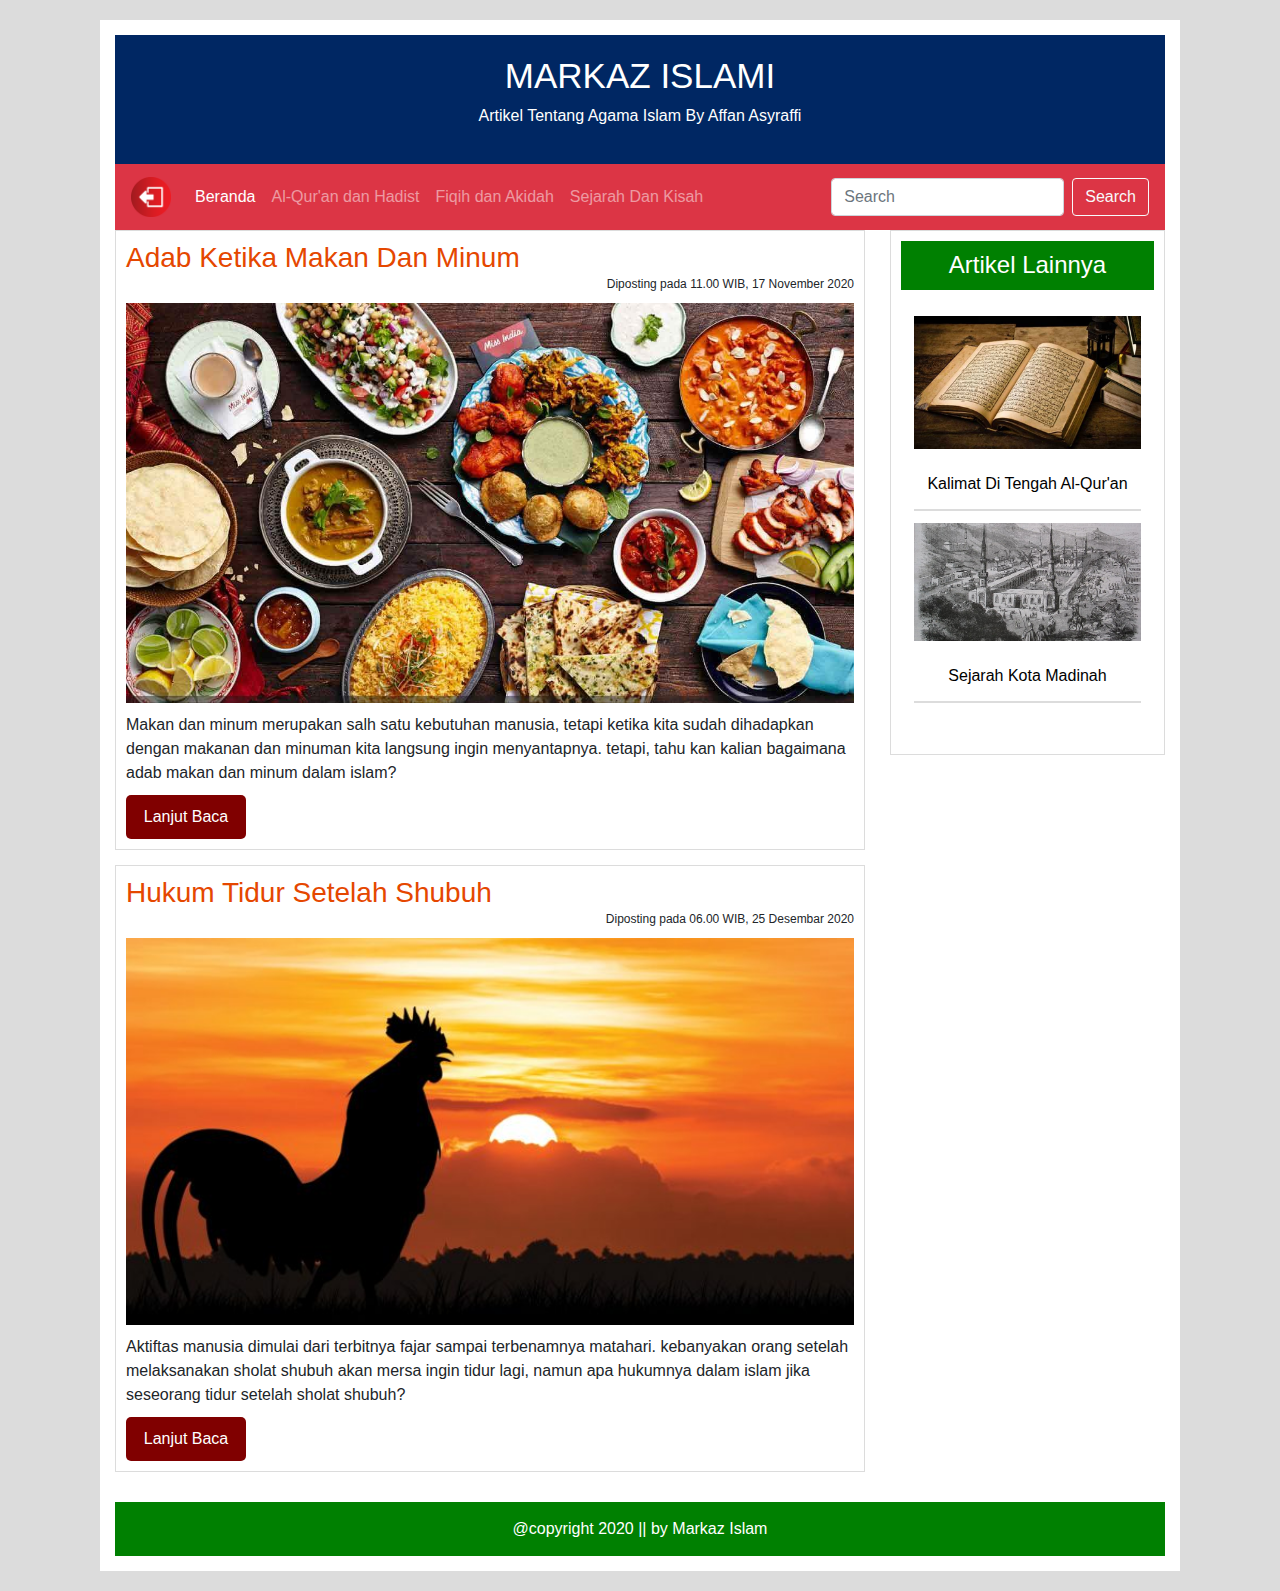
<file: index3.html>
<!DOCTYPE html>
<html lang="en">
<head>
  <meta charset="utf-8">
  <meta name="viewport" content="width=device-width, initial-scale=1">
  <link rel="stylesheet" href="https://maxcdn.bootstrapcdn.com/bootstrap/4.5.2/css/bootstrap.min.css">
  <link rel="stylesheet" href="CSS/style.css">
  <script src="https://ajax.googleapis.com/ajax/libs/jquery/3.5.1/jquery.min.js"></script>
  <script src="https://cdnjs.cloudflare.com/ajax/libs/popper.js/1.16.0/umd/popper.min.js"></script>
  <script src="https://maxcdn.bootstrapcdn.com/bootstrap/4.5.2/js/bootstrap.min.js"></script>
    
	<title>Markaz Islami - Fiqih dan Akidah</title>

</head>
	<div class = "main-page">

		<header>
			<h2>MARKAZ ISLAMI</h2>
			<p>Artikel Tentang Agama Islam By Affan Asyraffi</p>
		</header>	

		<nav class="navbar navbar-expand-sm bg-danger navbar-dark">
  <a class="navbar-brand" href="#">
    <img src="Gambar/logout.png" alt="Logout" style="width:40px;">
	</a>
 
  <div class="collapse navbar-collapse" id="navbarTogglerDemo02">
    <ul class="navbar-nav mr-auto mt-2 mt-lg-0">
      <li class="nav-item active">
        <a class="nav-link" href="index.html">Beranda</a>
      </li>
      <li class="nav-item">
        <a class="nav-link" href="index2.html">Al-Qur'an dan Hadist</a>
      </li>
      <li class="nav-item">
        <a class="nav-link" href="index3.html">Fiqih dan Akidah</a>
      </li>
	  <li class="nav-item">
        <a class="nav-link" href="index4.html">Sejarah Dan Kisah</a>
      </li>
    </ul>
    <form class="form-inline my-2 my-lg-0">
      <input class="form-control mr-sm-2" type="search" placeholder="Search">
      <button class="btn btn-outline-light my-2 my-sm-0" type="submit">Search</button>
    </form>
  </div>
</nav>	
	
        <div class="menu-tengah">
            			
			<div class="kotak">
                <h3>Adab Ketika Makan Dan Minum</h3>
                <span class="tanggal-posting">
                    Diposting pada 11.00 WIB, 17 November 2020
                </span>
 
                <img src="Gambar/makanan.jpeg" alt="makanan">
 
                <p>
                    Makan dan minum merupakan salh satu kebutuhan manusia, tetapi ketika kita sudah dihadapkan dengan makanan dan minuman kita langsung ingin menyantapnya. tetapi, tahu kan kalian bagaimana adab makan dan minum dalam islam? 
                </p>
                <a class="tombol tombol-lengkap" href="artikel4.html">Lanjut Baca</a>
            </div>
			
			<div class="kotak">
                <h3>Hukum Tidur Setelah Shubuh</h3>
                <span class="tanggal-posting">
                    Diposting pada 06.00 WIB, 25 Desembar 2020
                </span>
 
                <img src="Gambar/subuh.jpeg" alt="subuh">
 
                <p>
                    Aktiftas manusia dimulai dari terbitnya fajar sampai terbenamnya matahari. kebanyakan orang setelah melaksanakan sholat shubuh akan mersa ingin tidur lagi, namun apa hukumnya dalam islam jika seseorang tidur setelah sholat shubuh?
                </p>
                <a class="tombol tombol-lengkap" href="artikel3.html">Lanjut Baca</a>
            </div>
        </div>
		
 
        <div class="menu-kanan">
 
            <div class="kotak">
                <h4>Artikel Lainnya</h4>
 
                <nav class="menu-artikel">
                    <ul>
                        <li><img src="Gambar/alquran.jpeg" alt="alquran"><a href="artikel5.html">Kalimat Di Tengah Al-Qur'an</a></li>
                        <li><img src="Gambar/madinah.jpeg" alt="madinah"><a href="artikel2.html">Sejarah Kota Madinah</a></li>
                    </ul>
                </nav>
            </div>
        </div>
 
        <footer>
            @copyright 2020 || by Markaz Islam
        </footer>
 
    </div>
 
</body>
</html>
</file>
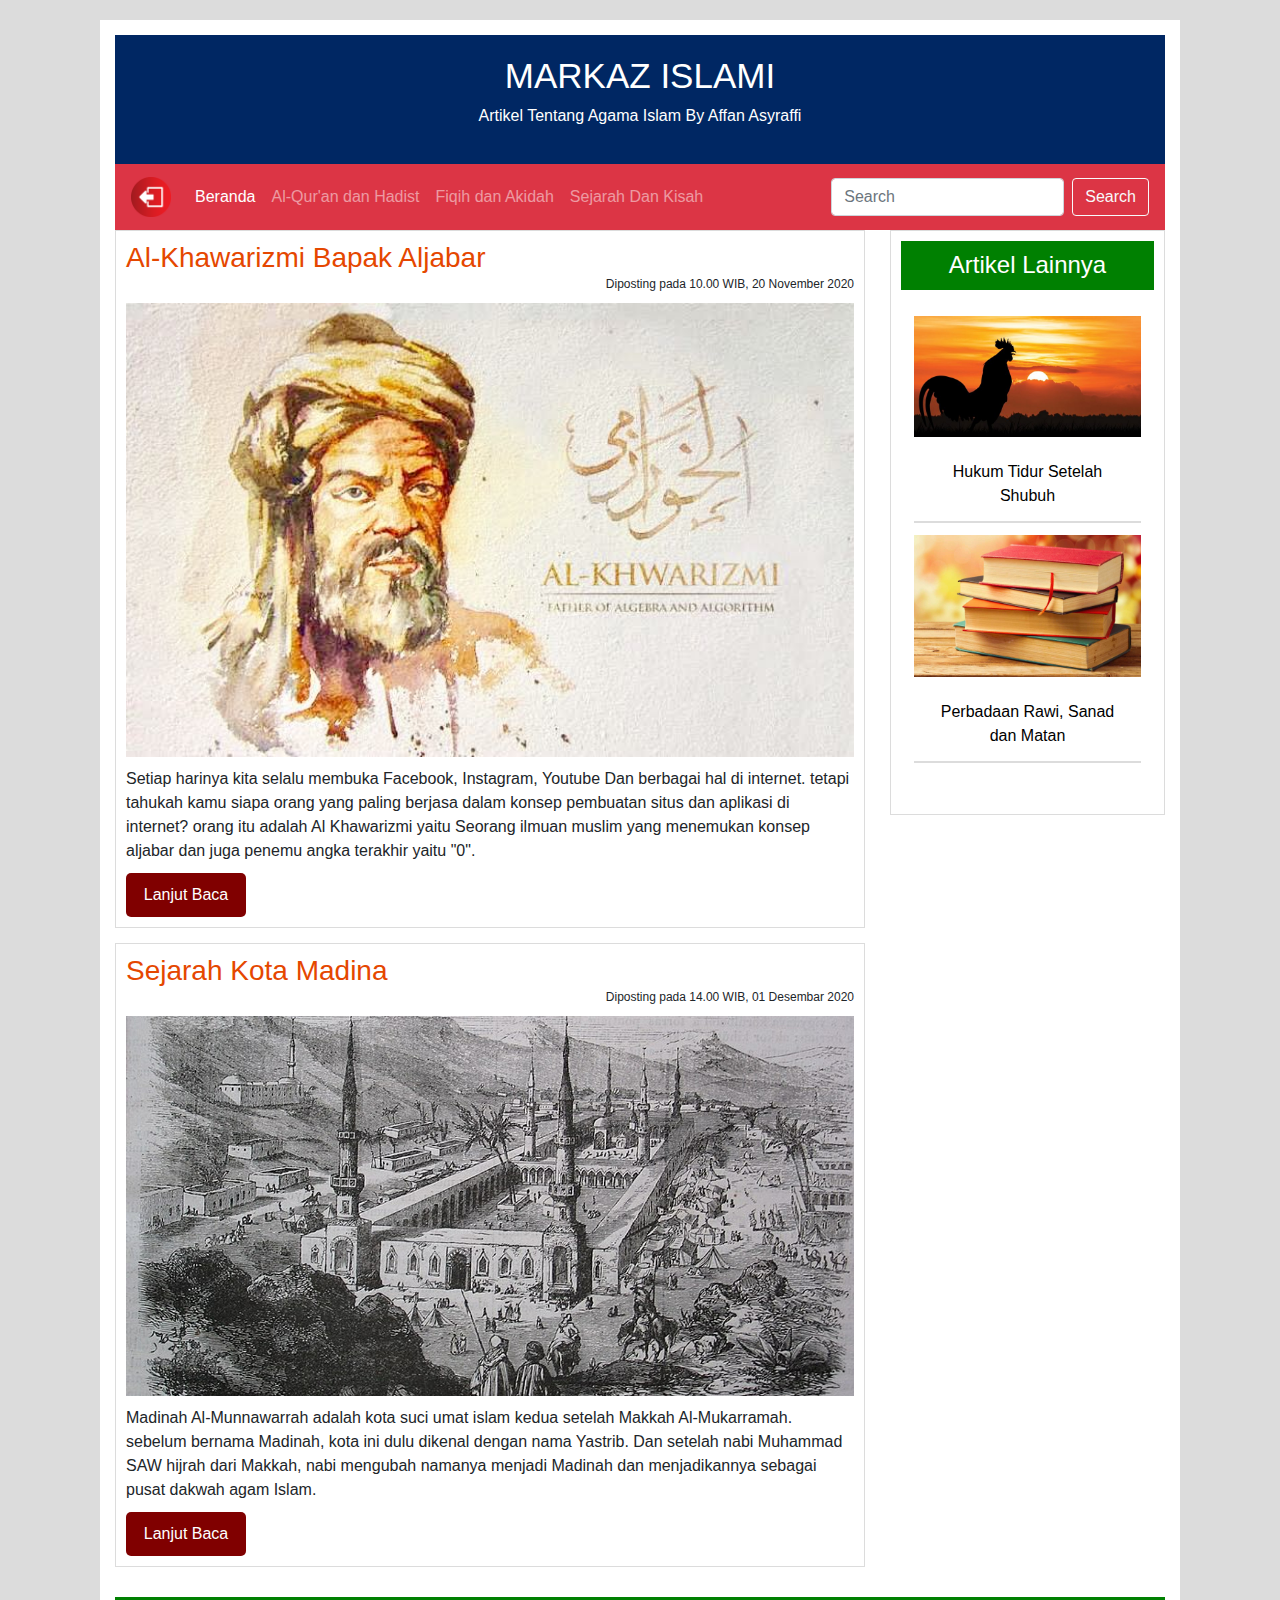
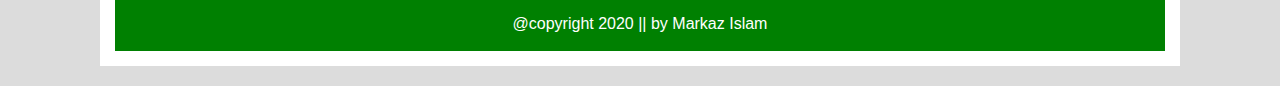
<file: index4.html>
<!DOCTYPE html>
<html lang="en">
<head>
  <meta charset="utf-8">
  <meta name="viewport" content="width=device-width, initial-scale=1">
  <link rel="stylesheet" href="https://maxcdn.bootstrapcdn.com/bootstrap/4.5.2/css/bootstrap.min.css">
  <link rel="stylesheet" href="CSS/style.css">
  <script src="https://ajax.googleapis.com/ajax/libs/jquery/3.5.1/jquery.min.js"></script>
  <script src="https://cdnjs.cloudflare.com/ajax/libs/popper.js/1.16.0/umd/popper.min.js"></script>
  <script src="https://maxcdn.bootstrapcdn.com/bootstrap/4.5.2/js/bootstrap.min.js"></script>
    
	<title>Markaz Islami - Sejarah dan Kisah</title>

</head>
	<div class = "main-page">

		<header>
			<h2>MARKAZ ISLAMI</h2>
			<p>Artikel Tentang Agama Islam By Affan Asyraffi</p>
		</header>	

		<nav class="navbar navbar-expand-sm bg-danger navbar-dark">
  <a class="navbar-brand" href="#">
    <img src="Gambar/logout.png" alt="Logout" style="width:40px;">
	</a>
 
  <div class="collapse navbar-collapse" id="navbarTogglerDemo02">
    <ul class="navbar-nav mr-auto mt-2 mt-lg-0">
      <li class="nav-item active">
        <a class="nav-link" href="index.html">Beranda</a>
      </li>
      <li class="nav-item">
        <a class="nav-link" href="index2.html">Al-Qur'an dan Hadist</a>
      </li>
      <li class="nav-item">
        <a class="nav-link" href="index3.html">Fiqih dan Akidah</a>
      </li>
	  <li class="nav-item">
        <a class="nav-link" href="index4.html">Sejarah Dan Kisah</a>
      </li>
    </ul>
    <form class="form-inline my-2 my-lg-0">
      <input class="form-control mr-sm-2" type="search" placeholder="Search">
      <button class="btn btn-outline-light my-2 my-sm-0" type="submit">Search</button>
    </form>
  </div>
</nav>		
	
        <div class="menu-tengah">
            <div class="kotak">
                <h3>Al-Khawarizmi Bapak Aljabar</h3>
                <span class="tanggal-posting">
                    Diposting pada 10.00 WIB, 20 November 2020
                </span>
 
                <img src="Gambar/aljabar.jpeg" alt="aljabar">
 
                <p>
                    Setiap harinya kita selalu membuka Facebook, Instagram, Youtube Dan berbagai hal di internet. tetapi tahukah kamu siapa orang yang paling berjasa dalam konsep pembuatan situs dan aplikasi di internet? orang itu adalah Al Khawarizmi yaitu Seorang ilmuan muslim yang menemukan konsep aljabar dan juga penemu angka terakhir yaitu "0".
                </p>
                <a class="tombol tombol-lengkap" href="artikel1.html">Lanjut Baca</a>
            </div>
			
			<div class="kotak">
                <h3>Sejarah Kota Madina</h3>
                <span class="tanggal-posting">
                    Diposting pada 14.00 WIB, 01 Desembar 2020
                </span>
 
                <img src="Gambar/madinah.jpeg" alt="madinah">
 
                <p>
                    Madinah Al-Munnawarrah adalah kota suci umat islam kedua setelah Makkah Al-Mukarramah. sebelum bernama Madinah, kota ini dulu dikenal dengan nama Yastrib. Dan setelah nabi Muhammad SAW hijrah dari Makkah, nabi mengubah namanya menjadi Madinah dan menjadikannya sebagai pusat dakwah agam Islam. 
                </p>
                <a class="tombol tombol-lengkap" href="artikel2.html">Lanjut Baca</a>
            </div>
		</div>	
 
        <div class="menu-kanan">
 
            <div class="kotak">
                <h4>Artikel Lainnya</h4>
 
                <nav class="menu-artikel">
                    <ul>                        
                        <li><img src="Gambar/subuh.jpeg" alt="subuh"><a href="artikel3.html">Hukum Tidur Setelah Shubuh</a></li>
						<li><img src="Gambar/hadist.jpeg" alt="hadist"><a href="artikel5.html">Perbadaan Rawi, Sanad dan Matan</a></li>
					</ul>
                </nav>
            </div>
        </div>
 
        <footer>
            @copyright 2020 || by Markaz Islam
        </footer>
 
    </div>
 
</body>
</html>
</file>
<file: CSS/style.css>
{
    margin: 0;
    padding: 0;
    box-sizing: border-box;
    font-family: Calibri, helvetica, sans-serif;
}
 
body
{
    background-color: gainsboro;
}
 
.main-page
{
    max-width: 1080px;
    margin: 20px auto;
    background-color: white;
    padding: 15px;
    overflow: hidden;
}
 
header
{
    background-color: #002763;
    color: white;
    padding: 20px;
	text-align: center;
}
 
header h2
{
    margin-bottom: 7px;
    font-size: 35px;
	text-align: center;
}
 
.navigasi ul 
{
    list-style-type: none;
    margin: 0;
    padding: 0;
    overflow: hidden;
    background-color: #002763;
    font-family: Calibri, Helvetica, sans-serif;
    font-size: 20px;
    font-weight: bold;
}
 
.navigasi li 
{
    float: left;
}
 
.navigasi li a 
{
    display: block;
    color: white;
    text-align: center;
    padding: 10px 20px;
    text-decoration: none;
	
}
 
.navigasi li a:hover 
{
    background-color: #008001;
	border-radius: 10px;
    transition-duration: 2s;
}

.navigasi li input
{
  width: 100%;
  padding: 0px 10px;
  margin: 12px 0;
  display: inline-block;

}
 
.kotak
{
    border: 1px solid gainsboro;
    padding: 10px;
    margin-bottom: 15px;
	
}
 
.kotak h4
{
    background-color: #008001;
    color: white;
    text-align: center;
    padding: 10px;
    margin-bottom: 13px;
}
 
.kotak img
{
    display: block;
    width: 100%;
    margin-bottom: 10px;
}
 
.kotak p
{
    margin-bottom: 10px;
}
 
 
.menu-tengah
{
    width: 750px;
    margin-right: 10px;
    float: left;
}
 
.menu-tengah h3
{
    background: white;
    color: #E54700;
    margin-bottom: 0;
}
 
.tanggal-posting
{
    color: white-space;
    text-align: right;
    font-size: 12px;
    margin-bottom: 10px;
    display: block;
}
 
.tombol
{
    display: block;
    text-decoration: none;
    padding: 10px;
    width: 120px;
    color: white;
    border-radius: 5px;
    text-align: center;
	
}
 
.tombol:hover
{
    background-color: black;
    transition-duration: 2s;
}
 
.tombol-lengkap
{
    background-color: maroon;
	
}
 
.menu-kanan
{
    width: 275px;
    float: right;
	
}
	
 
.menu-kanan, .menu-tengah
{
    margin-bottom: 15px;
}
 
footer
{
    clear: both;
    background-color: #008001;
    color: white;
    padding: 15px;
    text-align: center;
}
 
.menu-artikel ul
{
    list-style-type: none;
	padding: 13px;
}
 
.menu-artikel ul li a
{
    text-decoration: none;
    display: block;
    padding: 13px;
    border-bottom: 2px solid gainsboro;
    margin-bottom: 12px;
    color: black;
	text-align: center;
}
 
.menu-artikel ul li a:hover
{
    color: maroon;
    border-bottom: 6px maroon;
    transition-duration: 2s;
}
</file>
<file: CSS/artikel.css>
body
{
    background-color: gainsboro;
}
 
.main-page
{
    max-width: 1080px;
    margin: 20px auto;
    background-color: white;
    padding: 15px;
    overflow: hidden;
}
 
header
{
    background-color: #002763;
    color: white;
    padding: 20px;
	text-align: center;
}
 
header h2
{
    margin-bottom: 7px;
    font-size: 35px;
	text-align: center;
}
 
.navigasi ul 
{
    list-style-type: none;
    margin: 0;
    padding: 0;
    overflow: hidden;
    background-color: #002763;
    font-family: Calibri, Helvetica, sans-serif;
    font-size: 20px;
    font-weight: bold;
}
 
.navigasi li 
{
    float: left;
}
 
.navigasi li a 
{
    display: block;
    color: white;
    text-align: center;
    padding: 10px 20px;
    text-decoration: none;
	
}
 
.navigasi li a:hover 
{
    background-color: #008001;
	border-radius: 10px;
    transition-duration: 2s;
}

.navigasi li input
{
  width: 100%;
  padding: 0px 10px;
  margin: 12px 0;
  display: inline-block;

}
 
.kotak
{
    border: 1px solid gainsboro;
    padding: 10px;
    margin-bottom: 15px;
	
}
 
.kotak h4
{
    background-color: #008001;
    color: white;
    text-align: center;
    padding: 10px;
    margin-bottom: 13px;
}
 
.kotak img
{
    display: block;
    width: 100%;
    margin-bottom: 10px;
}
 
.kotak p
{
    margin-bottom: 10px;
}	
 
.menu-tengah
{
    width: 750px;
    margin-right: 10px;
    float: left;
}
 
.menu-tengah h3
{
    background: white;
    color: #E54700;
    margin-bottom: 0;
}
 
.tanggal-posting
{
    color: white-space;
    text-align: right;
    font-size: 12px;
    margin-bottom: 10px;
    display: block;
}
 
.menu-kanan
{
    width: 275px;
    float: right;
	
}
	
 
.menu-kanan, .menu-tengah
{
    margin-bottom: 15px;
}
 
footer
{
    clear: both;
    background-color: #008001;
    color: white;
    padding: 15px;
    text-align: center;
}
 
.menu-artikel ul
{
    list-style-type: none;
	padding: 13px;
}
 
.menu-artikel ul li a
{
    text-decoration: none;
    display: block;
    padding: 13px;
    border-bottom: 2px solid gainsboro;
    margin-bottom: 12px;
    color: black;
	text-align: center;
}
 
.menu-artikel ul li a:hover
{
    color: maroon;
    border-bottom: 6px maroon;
    transition-duration: 2s;
}
</file>
